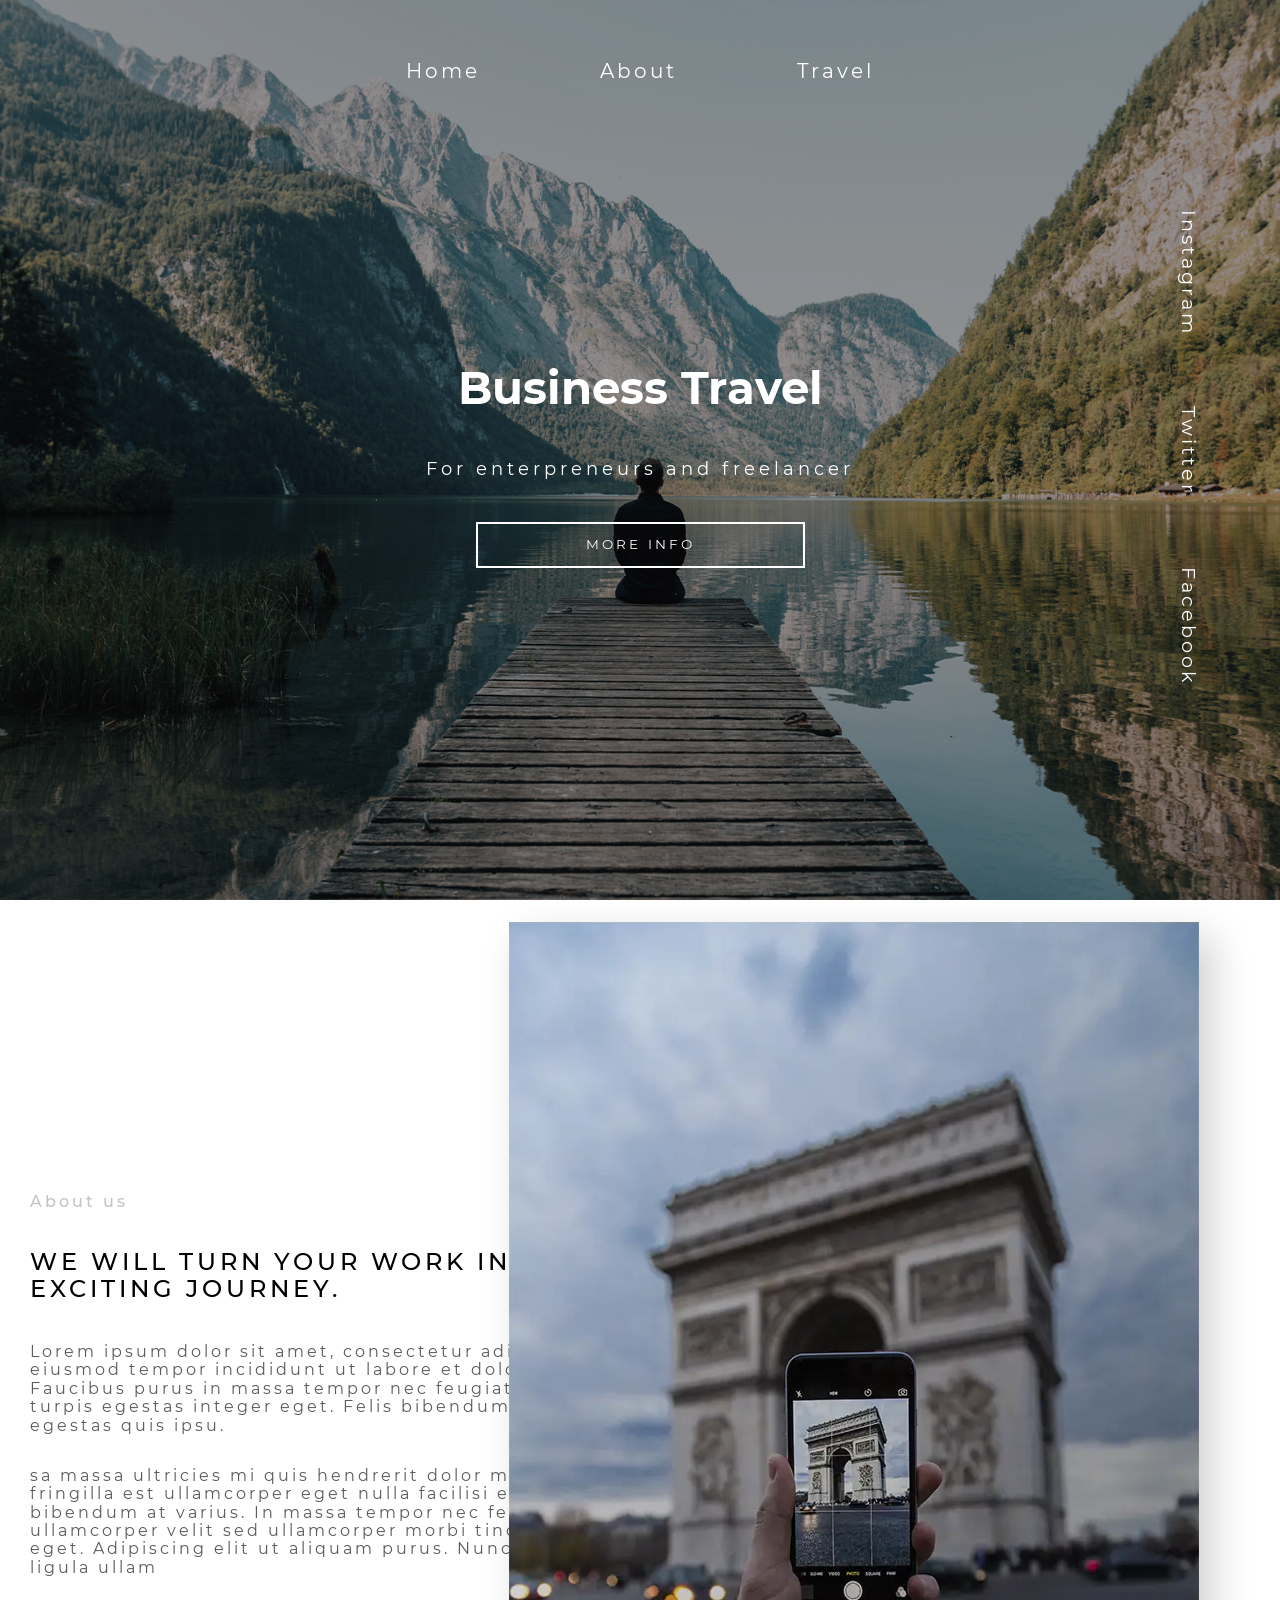
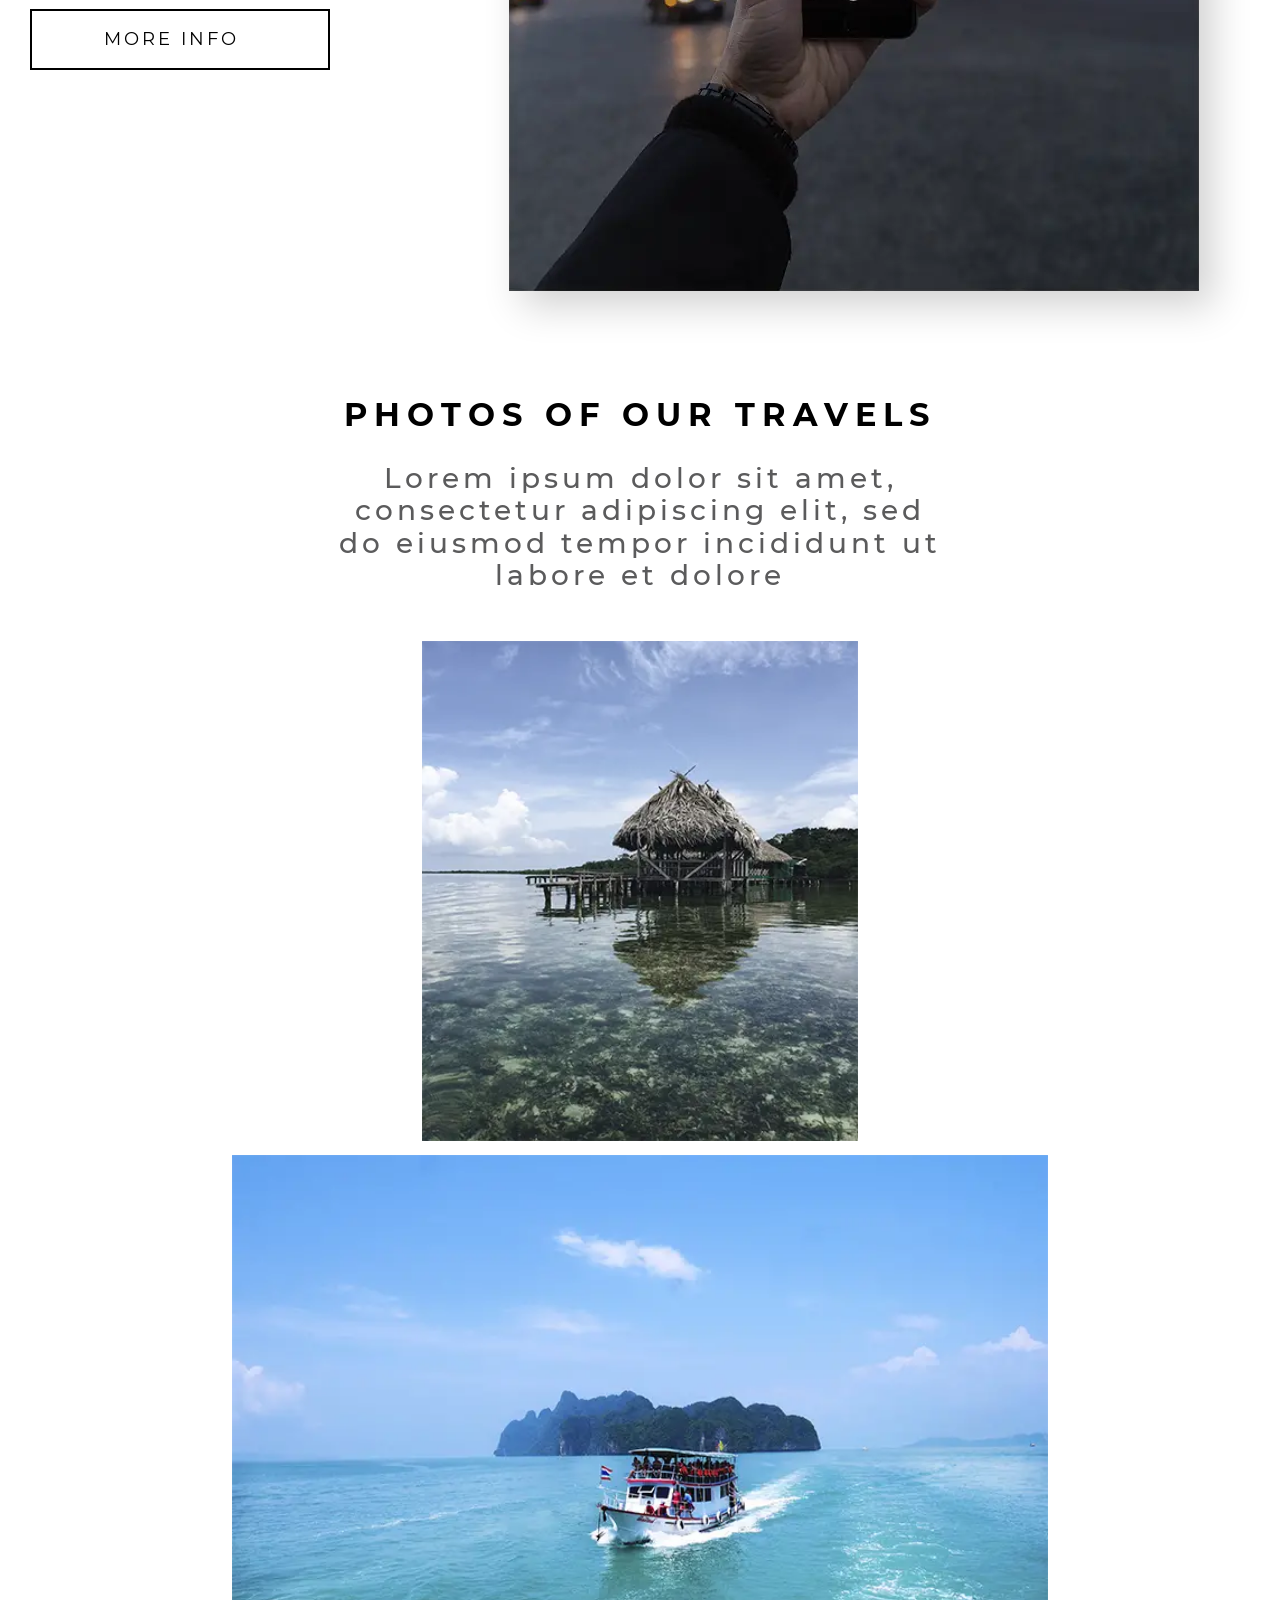
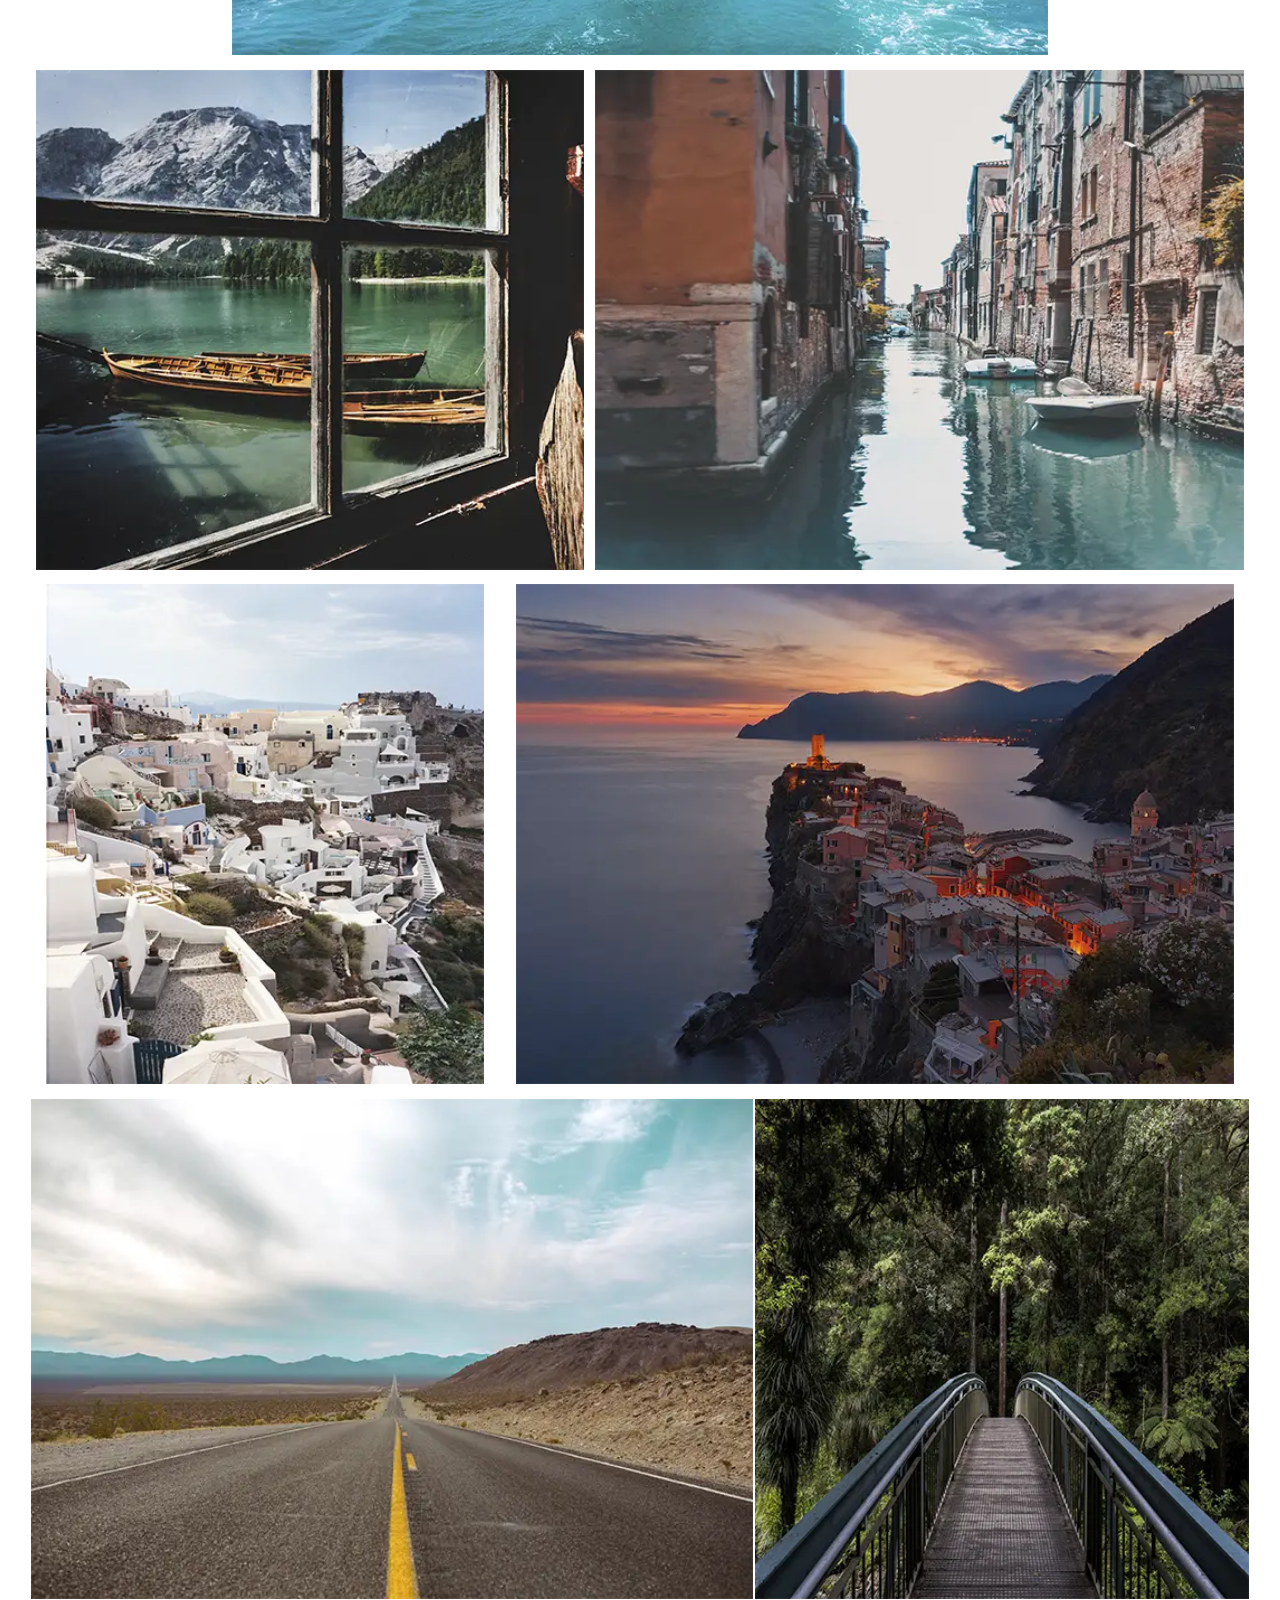
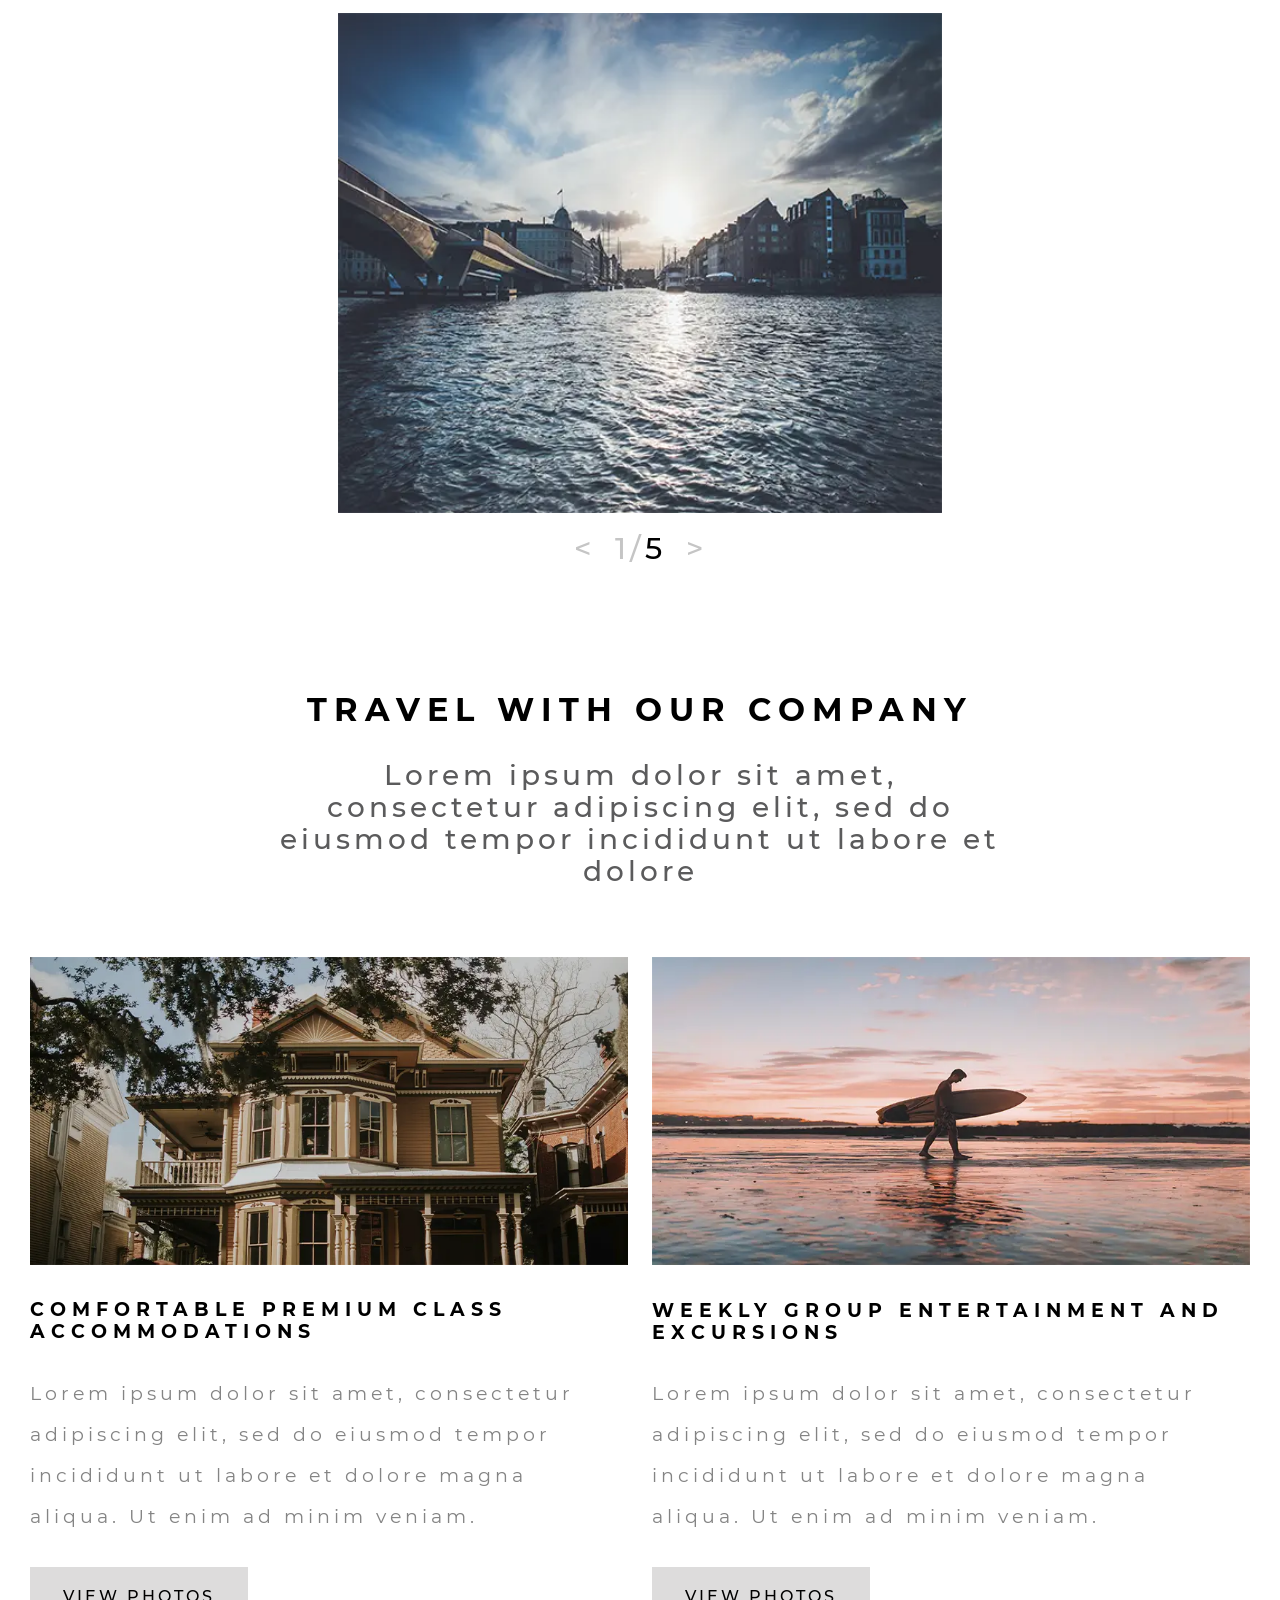
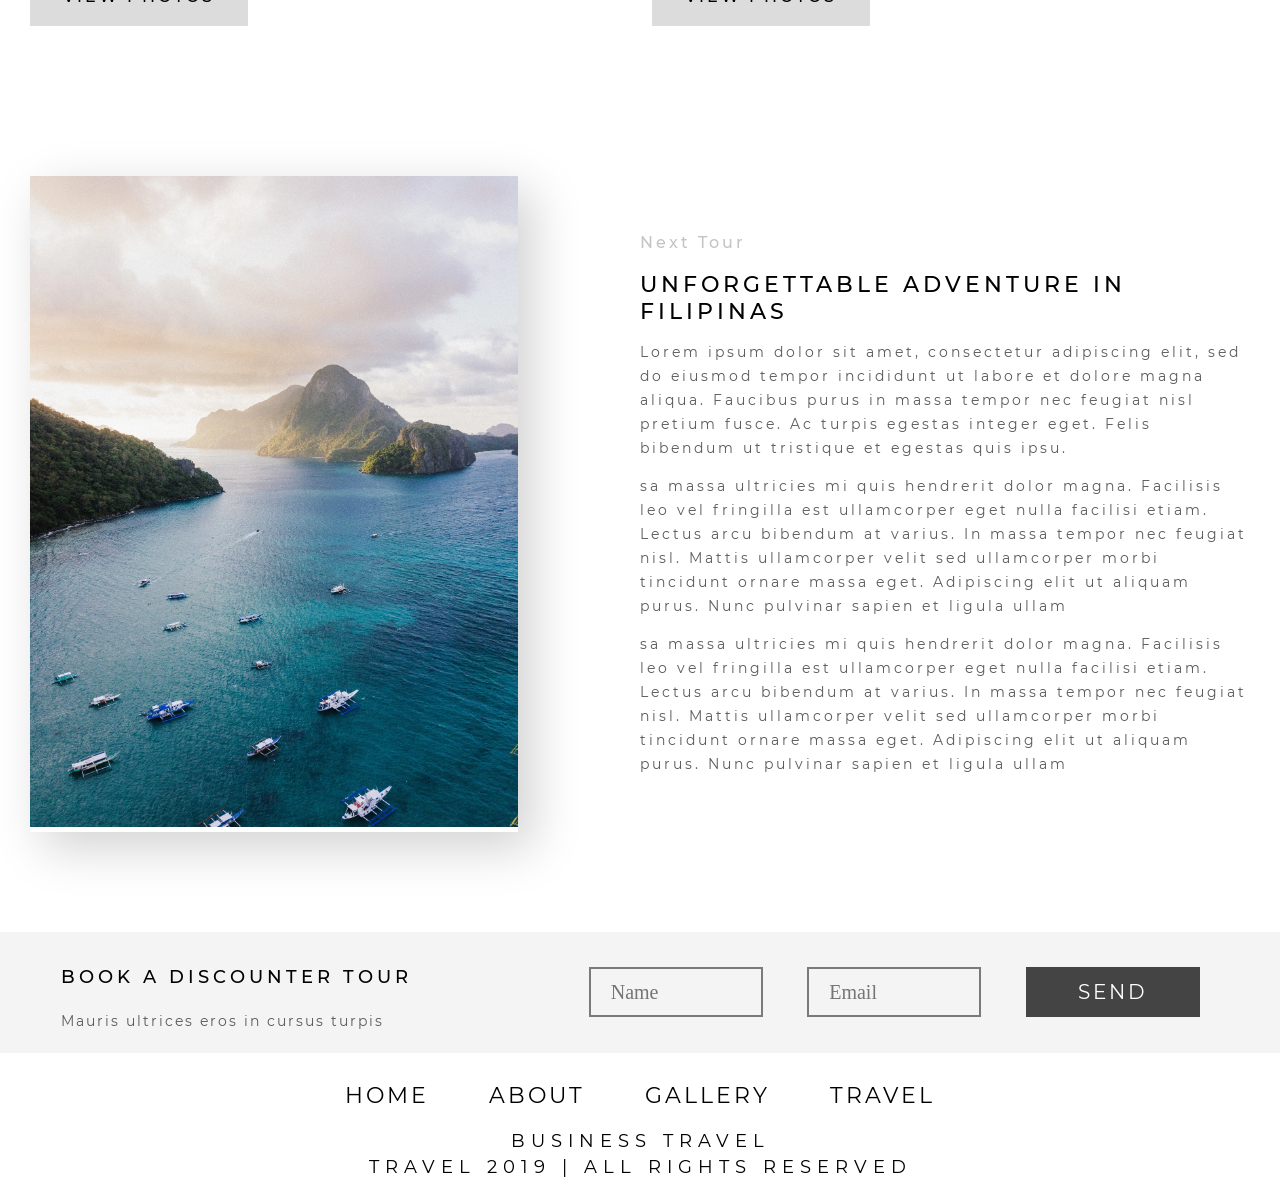
<file: Landing-Business-Travel/index.html>
<!DOCTYPE html><html lang="en"><head>    <meta charset="UTF-8">    <meta name="viewport" content="width=device-width, initial-scale=1.0">    <title>Document</title>    <link rel="stylesheet" href="./css/style.min.css"></head><body>    <main>        <div class="wrapper">            <header>                <section class="header" id="home">                    <div class="header-container container">                        <nav class="header-container-nav">                            <ul>                                <a href="#home">                                    <li>Home</li>                                </a>                                <a href="#about">                                    <li>About</li>                                </a>                                <a href="#travel">                                    <li>Travel</li>                                </a>                            </ul>                        </nav>                        <section class="header-container-block">                            <section class="header-container-block-center">                                <h1 class="header-container-block-center__title">Business Travel</h1>                                <h2 class="header-container-block-center__text">For enterpreneurs and freelancer</h2>                                <div class="header-container-block-center__button">More info</div>                            </section>                            <nav class="header-container-block-right">                                <ul>                                    <li>Instagram</li>                                    <li>Twitter</li>                                    <li>Facebook</li>                                </ul>                            </nav>                        </section>                    </div>                </section>            </header>            <section class="about" id="about">                <div class="about-container container">                    <article class="about-container-left">                        <h3 class="about-container-left__subtitle">About us</h3>                        <h2 class="about-container-left__title">WE WILL TURN YOUR WORK INTO                            AN EXCITING JOURNEY.</h2>                        <section class="about-container-left__text">                            <p>Lorem ipsum dolor sit amet, consectetur adipiscing elit,                                sed do eiusmod tempor incididunt ut labore et dolore                                magna aliqua. Faucibus purus in massa tempor nec                                feugiat nisl pretium fusce. Ac turpis egestas integer eget.                                Felis bibendum ut tristique et egestas quis ipsu. </p>                            <div class="arc">                                <picture><source srcset="img/arc.webp" type="image/webp"><img src="img/arc.png" alt=""></picture>                            </div>                            <p>sa massa ultricies mi quis hendrerit dolor magna. Facilisis                                leo vel fringilla est ullamcorper eget nulla facilisi etiam.                                Lectus arcu bibendum at varius. In massa tempor nec                                feugiat nisl. Mattis ullamcorper velit sed ullamcorper                                morbi tincidunt ornare massa eget. Adipiscing elit ut                                aliquam purus. Nunc pulvinar sapien et ligula ullam</p>                        </section>                        <div class="about-container-left__button">MORE INFO</div>                    </article>                    <section class="about-container-right">                        <div class="about-container-right__image crc">                            <picture><source srcset="img/arc.webp" type="image/webp"><img src="img/arc.png" alt=""></picture>                        </div>                    </section>                </div>            </section>            <!-- gallery -->            <section class="gallery" id="gallery">                <div class="gallery-container container">                    <section class="gallery-container-head">                        <h2 class="gallery-container-head__title">PHOTOS OF OUR TRAVELS</h2>                        <p class="gallery-container-head__text">Lorem ipsum dolor sit amet, consectetur adipiscing                            elit,                            sed do eiusmod tempor incididunt ut labore et dolore </p>                    </section>                    <section class="gallery-container-slider">                        <section class="gallery-container-slider-block">                            <div class="gallery-container-slider-block__item">                                <picture><source srcset="img/gallery_1.webp" type="image/webp"><img src="img/gallery_1.png" alt=""></picture>                            </div>                            <div class="gallery-container-slider-block__item">                                <picture><source srcset="img/gallery_2.webp" type="image/webp"><img src="img/gallery_2.png" alt=""></picture>                            </div>                            <div class="gallery-container-slider-block__item">                                <picture><source srcset="img/gallery_3.webp" type="image/webp"><img src="img/gallery_3.png" alt=""></picture>                            </div>                            <div class="gallery-container-slider-block__item">                                <picture><source srcset="img/gallery_4.webp" type="image/webp"><img src="img/gallery_4.png" alt=""></picture>                            </div>                            <div class="gallery-container-slider-block__item">                                <picture><source srcset="img/gallery_5.webp" type="image/webp"><img src="img/gallery_5.png" alt=""></picture>                            </div>                            <div class="gallery-container-slider-block__item">                                <picture><source srcset="img/gallery_6.webp" type="image/webp"><img src="img/gallery_6.png" alt=""></picture>                            </div>                            <div class="gallery-container-slider-block__item">                                <picture><source srcset="img/gallery_7.webp" type="image/webp"><img src="img/gallery_7.png" alt=""></picture>                            </div>                            <div class="gallery-container-slider-block__item">                                <picture><source srcset="img/gallery_8.webp" type="image/webp"><img src="img/gallery_8.png" alt=""></picture>                            </div>                            <div class="gallery-container-slider-block__item">                                <picture><source srcset="img/gallery_9.webp" type="image/webp"><img src="img/gallery_9.png" alt=""></picture>                            </div>                        </section>                        <section class="gallery-container-slider-buttons">                            <div class="gallery-container-slider-buttons__leftArrow">&lt;</div>                            <div class="gallery-container-slider-buttons__currentPosition">1/<span>5</span></div>                            <div class="gallery-container-slider-buttons__rightArrow">&gt;</div>                        </section>                </div>        </div>        </section>        <section class="travel" id="travel">            <div class="travel-container container">                <section class="travel-container-head">                    <div class="travel-container-head__title">TRAVEL WITH OUR COMPANY</div>                    <div class="travel-container-head__text">Lorem ipsum dolor sit amet, consectetur                        adipiscing elit,                        sed do eiusmod tempor incididunt ut labore et dolore </div>                </section>                <section class="travel-container-block">                    <section class="travel-container-block-item">                        <div class="travel-container-block-item__image">                            <picture><source srcset="img/travel_1.webp" type="image/webp"><img src="img/travel_1.png" alt=""></picture>                        </div>                        <h2 class="travel-container-block-item__title">COMFORTABLE PREMIUM CLASS ACCOMMODATIONS                        </h2>                        <p class="travel-container-block-item__text">Lorem ipsum dolor sit amet, consectetur                            adipiscing                            elit, sed do eiusmod tempor incididunt ut labore et                            dolore magna aliqua. Ut enim ad minim veniam.</p>                        <button class="travel-container-block-item__button">VIEW PHOTOS</button>                    </section>                    <section class="travel-container-block-item">                        <div class="travel-container-block-item__image">                            <picture><source srcset="img/travel_2.webp" type="image/webp"><img src="img/travel_2.png" alt=""></picture>                        </div>                        <h2 class="travel-container-block-item__title">WEEKLY GROUP ENTERTAINMENT AND EXCURSIONS                        </h2>                        <p class="travel-container-block-item__text">Lorem ipsum dolor sit amet, consectetur                            adipiscing                            elit, sed do eiusmod tempor incididunt ut labore et                            dolore magna aliqua. Ut enim ad minim veniam.</p>                        <button class="travel-container-block-item__button">VIEW PHOTOS</button>                    </section>                </section>            </div>        </section>        <section class="tour">            <div class="tour-container">                <div class="tour-container container">                    <section class="tour-container-left">                        <div class="tour-container-left__image">                            <picture><source srcset="img/tour_1.webp" type="image/webp"><img src="img/tour_1.png" alt=""></picture>                        </div>                    </section>                    <article class="tour-container-right">                        <h3 class="tour-container-right__subtitle">Next Tour</h3>                        <h2 class="tour-container-right__title">UNFORGETTABLE ADVENTURE                            IN FILIPINAS</h2>                        <section class="tour-container-right__text">                            <p>Lorem ipsum dolor sit amet, consectetur adipiscing elit,                                sed do eiusmod tempor incididunt ut labore et dolore                                magna aliqua. Faucibus purus in massa tempor nec                                feugiat nisl pretium fusce. Ac turpis egestas integer eget.                                Felis bibendum ut tristique et egestas quis ipsu. </p>                            <p>sa massa ultricies mi quis hendrerit dolor magna. Facilisis                                leo vel fringilla est ullamcorper eget nulla facilisi etiam.                                Lectus arcu bibendum at varius. In massa tempor nec                                feugiat nisl. Mattis ullamcorper velit sed ullamcorper                                morbi tincidunt ornare massa eget. Adipiscing elit ut                                aliquam purus. Nunc pulvinar sapien et ligula ullam</p>                            <p>sa massa ultricies mi quis hendrerit dolor magna. Facilisis                                leo vel fringilla est ullamcorper eget nulla facilisi etiam.                                Lectus arcu bibendum at varius. In massa tempor nec                                feugiat nisl. Mattis ullamcorper velit sed ullamcorper                                morbi tincidunt ornare massa eget. Adipiscing elit ut                                aliquam purus. Nunc pulvinar sapien et ligula ullam</p>                        </section>                    </article>                </div>            </div>        </section>        <section class="input">            <div class="input-container container">                <form class="input-container-block">                    <section class="description">                        <h2 class="input-container-block__title">BOOK A DISCOUNTER TOUR</h2>                        <h3 class="input-container-block__text">Mauris ultrices eros in cursus turpis </h3>                    </section>                    <div class="input-container-block__inputName"><input type="text" placeholder="Name"></div>                    <div class="input-container-block__inputEmail"><input type="text" placeholder="Email"></div>                    <div class="input-container-block__button">SEND</div>                </form>            </div>        </section>        <footer>            <div class="footer">                <div class="footer-container container">                    <nav class="footer-container__nav">                        <ul>                            <a href="#home">                                <li>Home</li>                            </a>                            <a href="#about">                                <li>ABOUT</li>                            </a>                            <a href="#gallery">                                <li>GALLERY</li>                            </a>                            <a href="#travel">                                <li>TRAVEL</li>                            </a>                        </ul>                    </nav>                    <section class="footer-container__sign">                        <p>Business travel</p>                        <p>Travel 2019 | All rights reserved</p>                    </section>                </div>            </div>        </footer>        </div>        <script src="./js/script.min.js"></script>    </main></body></html>
</file>
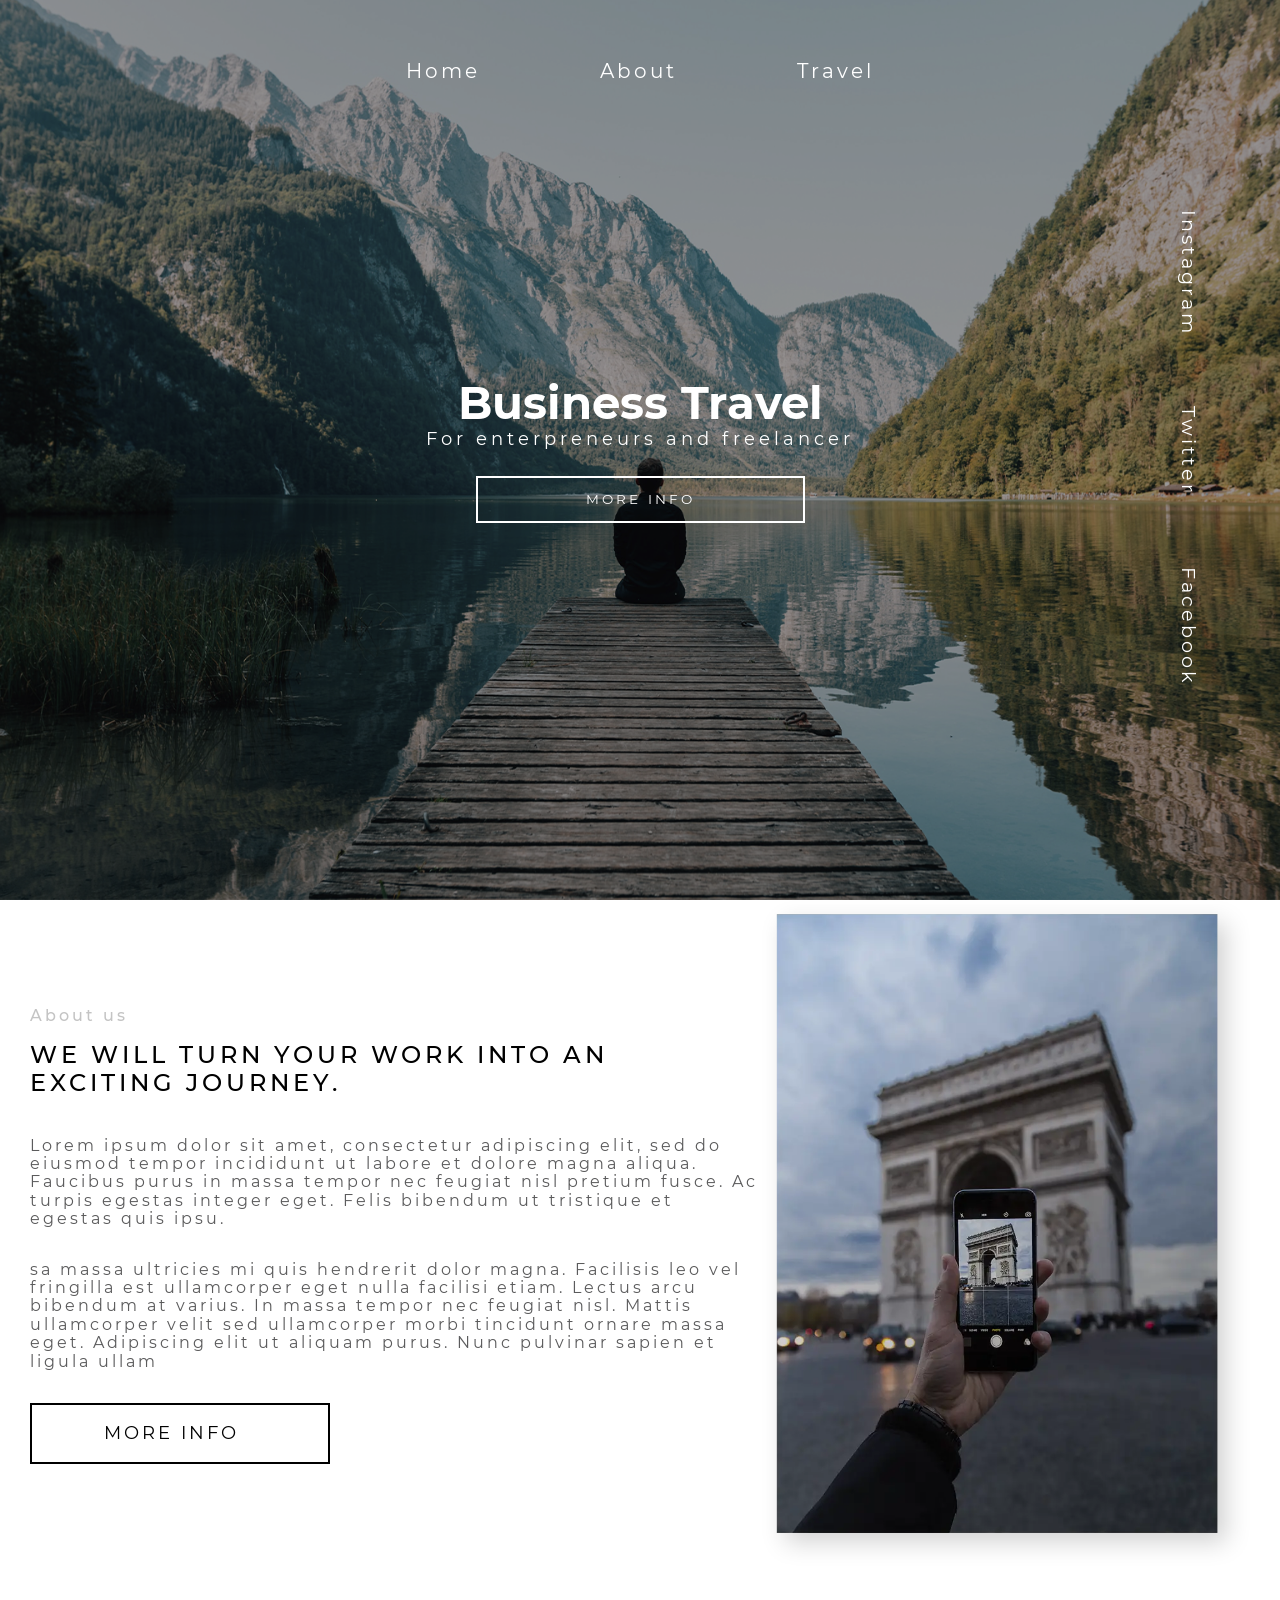
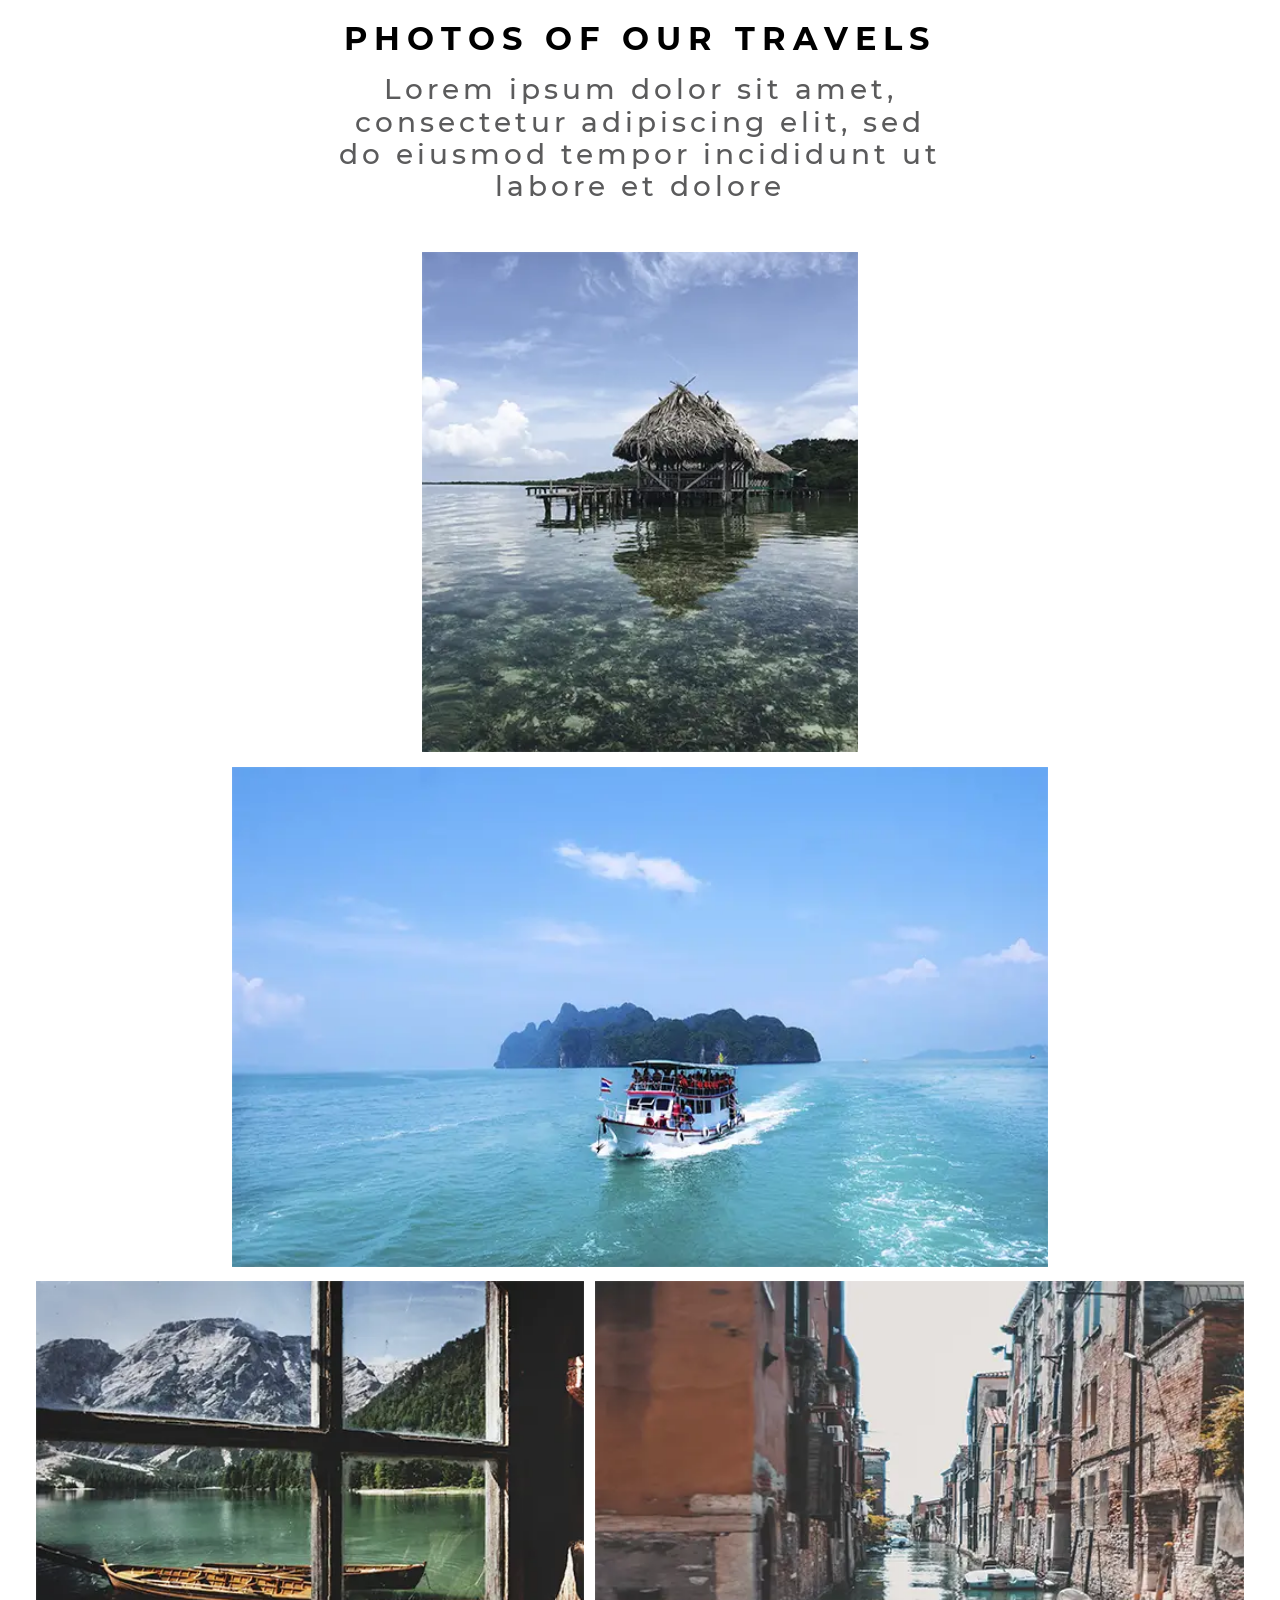
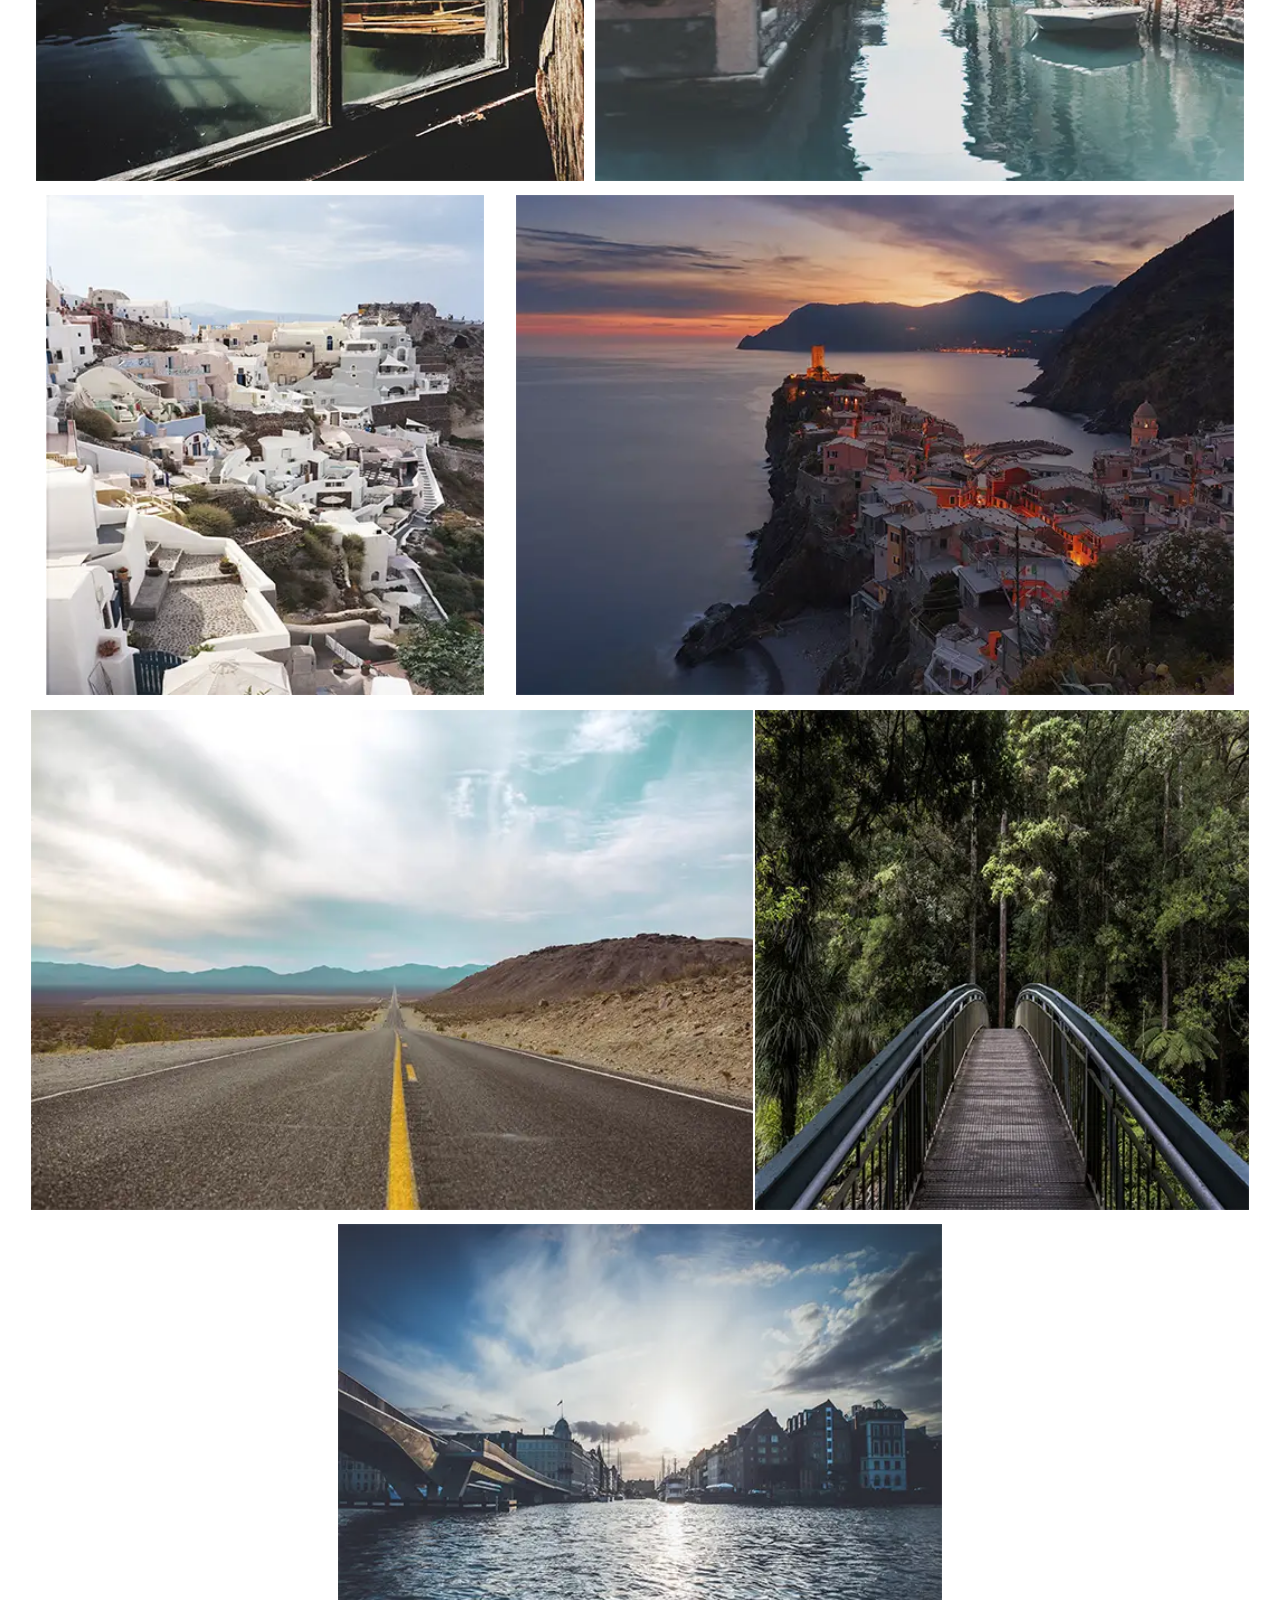
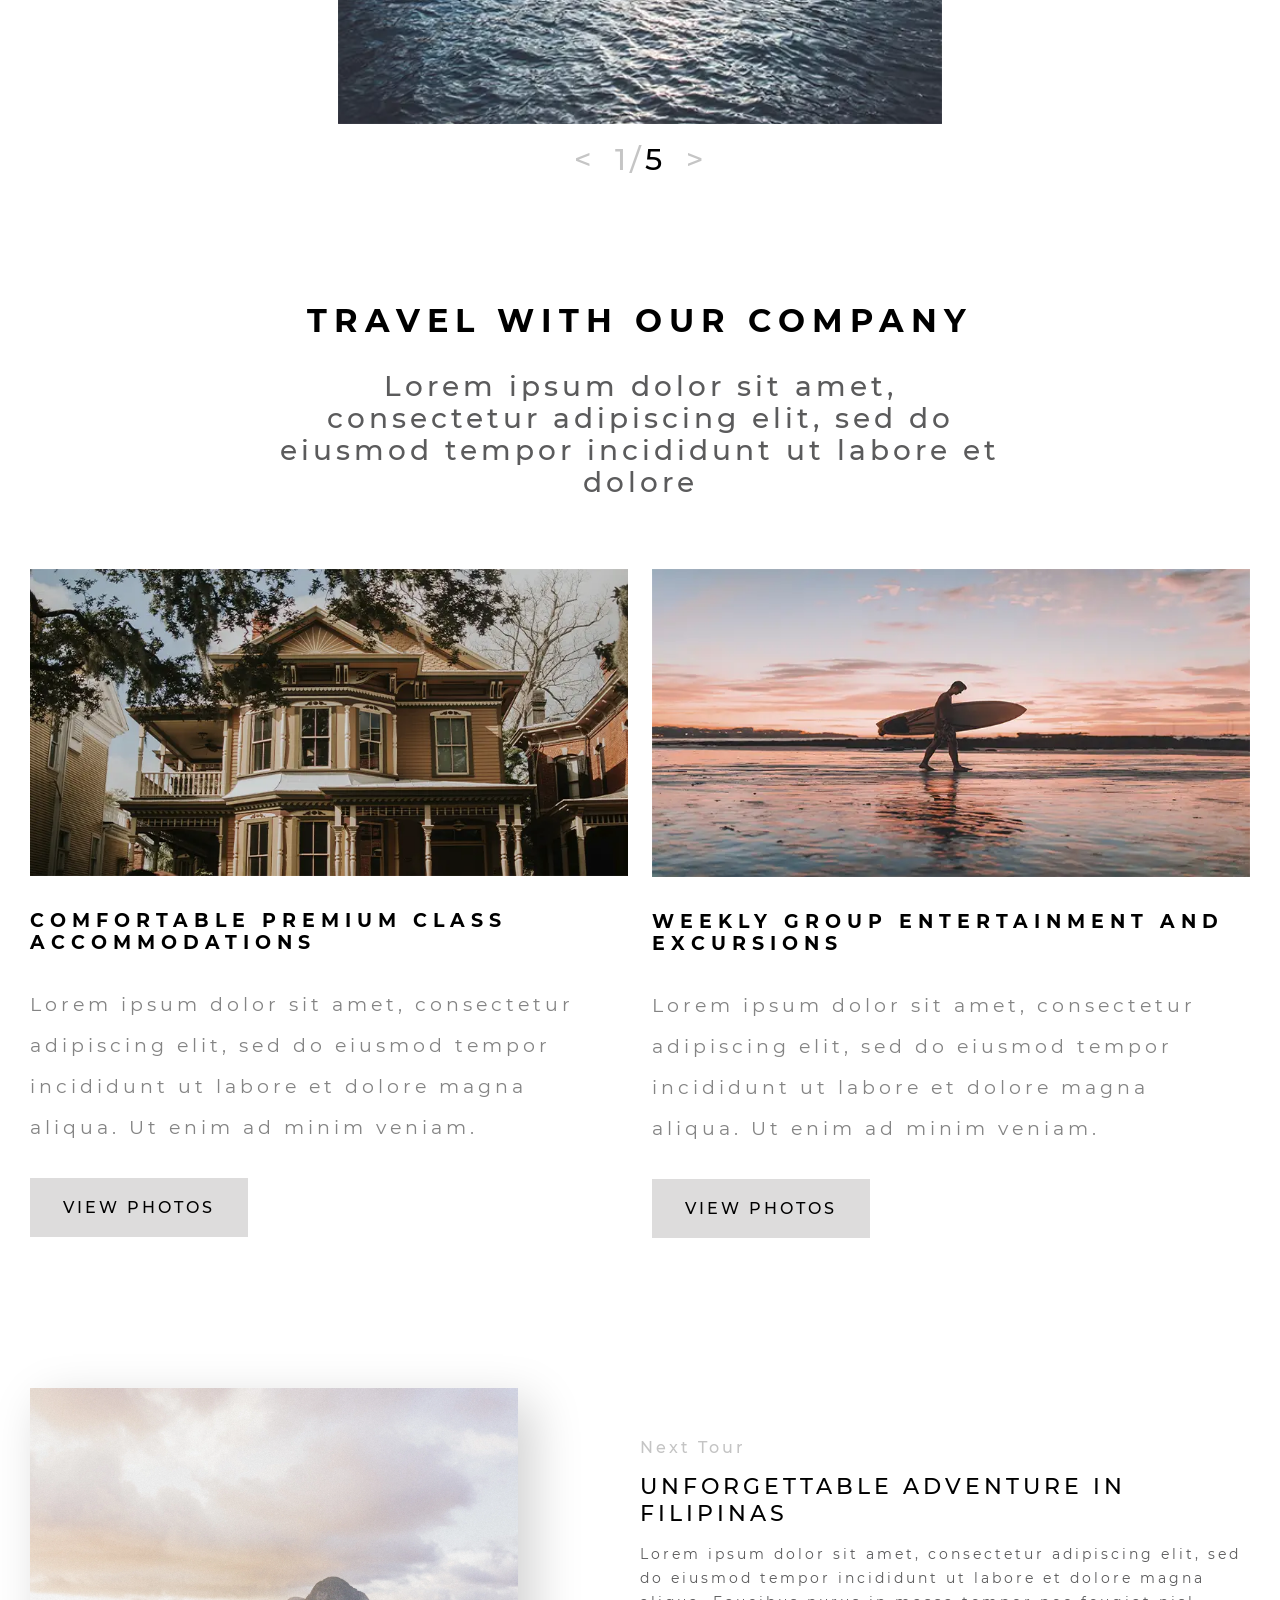
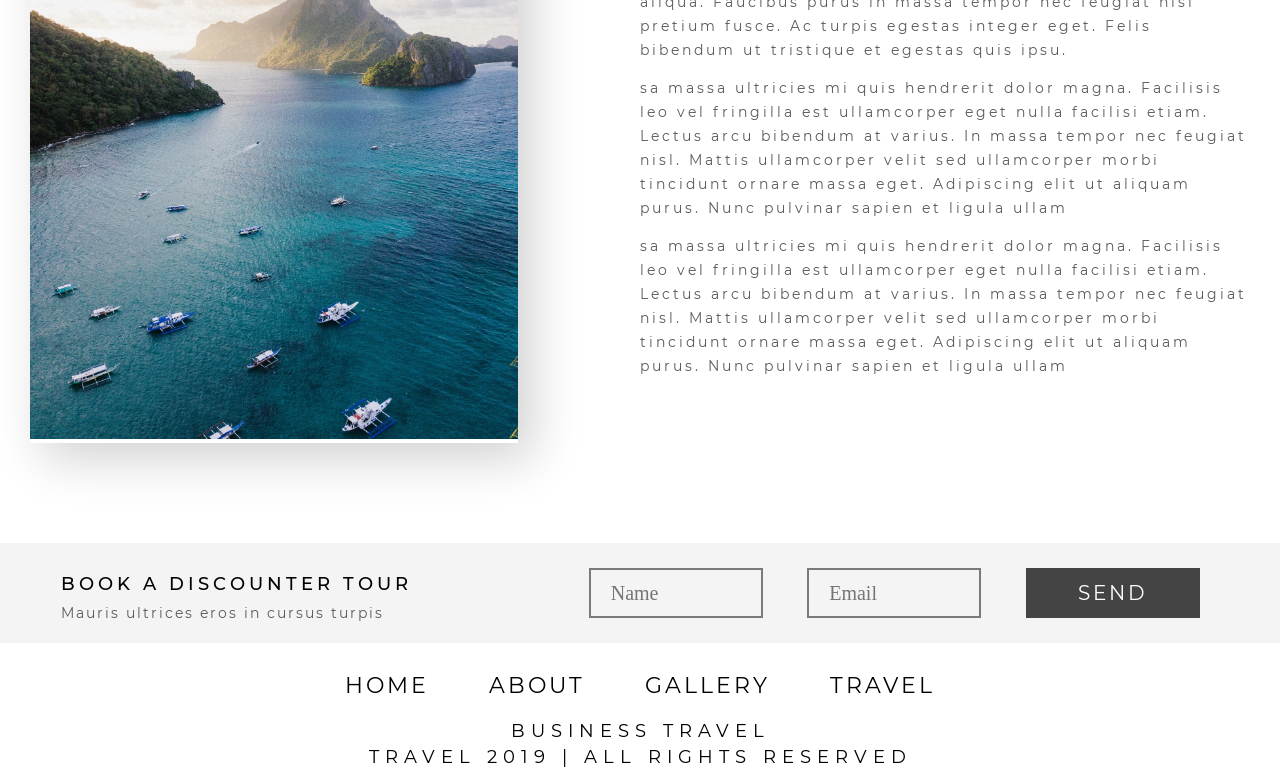
<file: landing_4/index.html>
<!DOCTYPE html><html lang="en"><head>    <meta charset="UTF-8">    <meta name="viewport" content="width=device-width, initial-scale=1.0">    <title>Document</title>    <link rel="stylesheet" href="./css/style.min.css"></head><body>    <div class="wrapper">        <header>            <div class="header" id="home">                <div class="header-container container">                    <div class="header-container-nav">                        <ul>                            <a href="#home">                                <li>Home</li>                            </a>                            <a href="#about">                                <li>About</li>                            </a>                            <a href="#travel">                                <li>Travel</li>                            </a>                        </ul>                    </div>                    <div class="header-container-block">                        <div class="header-container-block-center">                            <div class="header-container-block-center__title">Business Travel</div>                            <div class="header-container-block-center__text">For enterpreneurs and freelancer</div>                            <div class="header-container-block-center__button">More info</div>                        </div>                        <div class="header-container-block-right">                            <ul>                                <li>Instagram</li>                                <li>Twitter</li>                                <li>Facebook</li>                            </ul>                        </div>                    </div>                </div>            </div>        </header>        <div class="about" id="about">            <div class="about-container container">                <div class="about-container-left">                    <div class="about-container-left__subtitle">About us</div>                    <div class="about-container-left__title">WE WILL TURN YOUR WORK INTO                        AN EXCITING JOURNEY.</div>                    <div class="about-container-left__text">                        <p>Lorem ipsum dolor sit amet, consectetur adipiscing elit,                            sed do eiusmod tempor incididunt ut labore et dolore                            magna aliqua. Faucibus purus in massa tempor nec                            feugiat nisl pretium fusce. Ac turpis egestas integer eget.                            Felis bibendum ut tristique et egestas quis ipsu. </p>                        <div class="arc">                            <picture><source srcset="img/arc.webp" type="image/webp"><img src="img/arc.png" alt=""></picture>                        </div>                        <p>sa massa ultricies mi quis hendrerit dolor magna. Facilisis                            leo vel fringilla est ullamcorper eget nulla facilisi etiam.                            Lectus arcu bibendum at varius. In massa tempor nec                            feugiat nisl. Mattis ullamcorper velit sed ullamcorper                            morbi tincidunt ornare massa eget. Adipiscing elit ut                            aliquam purus. Nunc pulvinar sapien et ligula ullam</p>                    </div>                    <div class="about-container-left__button">MORE INFO</div>                </div>                <div class="about-container-right">                    <div class="about-container-right__image arc">                        <picture><source srcset="img/arc.webp" type="image/webp"><img src="img/arc.png" alt=""></picture>                    </div>                </div>            </div>        </div>        <!-- gallery -->        <div class="gallery" id="gallery">            <div class="gallery-container container">                <div class="gallery-container-head">                    <div class="gallery-container-head__title">PHOTOS OF OUR TRAVELS</div>                    <div class="gallery-container-head__text">Lorem ipsum dolor sit amet, consectetur adipiscing elit,                        sed do eiusmod tempor incididunt ut labore et dolore </div>                </div>                <div class="gallery-container-slider">                    <div class="gallery-container-slider-block">                        <div class="gallery-container-slider-block__item">                            <picture><source srcset="img/gallery_1.webp" type="image/webp"><img src="img/gallery_1.png" alt=""></picture>                        </div>                        <div class="gallery-container-slider-block__item">                            <picture><source srcset="img/gallery_2.webp" type="image/webp"><img src="img/gallery_2.png" alt=""></picture>                        </div>                        <div class="gallery-container-slider-block__item">                            <picture><source srcset="img/gallery_3.webp" type="image/webp"><img src="img/gallery_3.png" alt=""></picture>                        </div>                        <div class="gallery-container-slider-block__item">                            <picture><source srcset="img/gallery_4.webp" type="image/webp"><img src="img/gallery_4.png" alt=""></picture>                        </div>                        <div class="gallery-container-slider-block__item">                            <picture><source srcset="img/gallery_5.webp" type="image/webp"><img src="img/gallery_5.png" alt=""></picture>                        </div>                        <div class="gallery-container-slider-block__item">                            <picture><source srcset="img/gallery_6.webp" type="image/webp"><img src="img/gallery_6.png" alt=""></picture>                        </div>                        <div class="gallery-container-slider-block__item">                            <picture><source srcset="img/gallery_7.webp" type="image/webp"><img src="img/gallery_7.png" alt=""></picture>                        </div>                        <div class="gallery-container-slider-block__item">                            <picture><source srcset="img/gallery_8.webp" type="image/webp"><img src="img/gallery_8.png" alt=""></picture>                        </div>                        <div class="gallery-container-slider-block__item">                            <picture><source srcset="img/gallery_9.webp" type="image/webp"><img src="img/gallery_9.png" alt=""></picture>                        </div>                    </div>                    <div class="gallery-container-slider-buttons">                        <div class="gallery-container-slider-buttons__leftArrow">&lt;</div>                        <div class="gallery-container-slider-buttons__currentPosition">1/<span>5</span></div>                        <div class="gallery-container-slider-buttons__rightArrow">&gt;</div>                    </div>                </div>            </div>        </div>        <div class="travel" id="travel">            <div class="travel-container container">                <div class="travel-container-head">                    <div class="travel-container-head__title">TRAVEL WITH OUR COMPANY</div>                    <div class="travel-container-head__text">Lorem ipsum dolor sit amet, consectetur                        adipiscing elit,                        sed do eiusmod tempor incididunt ut labore et dolore </div>                </div>                <div class="travel-container-block">                    <div class="travel-container-block-item">                        <div class="travel-container-block-item__image">                            <picture><source srcset="img/travel_1.webp" type="image/webp"><img src="img/travel_1.png" alt=""></picture>                        </div>                        <div class="travel-container-block-item__title">COMFORTABLE PREMIUM CLASS ACCOMMODATIONS</div>                        <div class="travel-container-block-item__text">Lorem ipsum dolor sit amet, consectetur                            adipiscing                            elit, sed do eiusmod tempor incididunt ut labore et                            dolore magna aliqua. Ut enim ad minim veniam.</div>                        <div class="travel-container-block-item__button">VIEW PHOTOS</div>                    </div>                    <div class="travel-container-block-item">                        <div class="travel-container-block-item__image">                            <picture><source srcset="img/travel_2.webp" type="image/webp"><img src="img/travel_2.png" alt=""></picture>                        </div>                        <div class="travel-container-block-item__title">WEEKLY GROUP ENTERTAINMENT AND EXCURSIONS</div>                        <div class="travel-container-block-item__text">Lorem ipsum dolor sit amet, consectetur                            adipiscing                            elit, sed do eiusmod tempor incididunt ut labore et                            dolore magna aliqua. Ut enim ad minim veniam.</div>                        <div class="travel-container-block-item__button">VIEW PHOTOS</div>                    </div>                </div>            </div>        </div>        <div class="tour">            <div class="tour-container">                <div class="tour-container container">                    <div class="tour-container-left">                        <div class="tour-container-left__image">                            <picture><source srcset="img/tour_1.webp" type="image/webp"><img src="img/tour_1.png" alt=""></picture>                        </div>                    </div>                    <div class="tour-container-right">                        <div class="tour-container-right__subtitle">Next Tour</div>                        <div class="tour-container-right__title">UNFORGETTABLE ADVENTURE                            IN FILIPINAS</div>                        <div class="tour-container-right__text">                            <p>Lorem ipsum dolor sit amet, consectetur adipiscing elit,                                sed do eiusmod tempor incididunt ut labore et dolore                                magna aliqua. Faucibus purus in massa tempor nec                                feugiat nisl pretium fusce. Ac turpis egestas integer eget.                                Felis bibendum ut tristique et egestas quis ipsu. </p>                            <p>sa massa ultricies mi quis hendrerit dolor magna. Facilisis                                leo vel fringilla est ullamcorper eget nulla facilisi etiam.                                Lectus arcu bibendum at varius. In massa tempor nec                                feugiat nisl. Mattis ullamcorper velit sed ullamcorper                                morbi tincidunt ornare massa eget. Adipiscing elit ut                                aliquam purus. Nunc pulvinar sapien et ligula ullam</p>                            <p>sa massa ultricies mi quis hendrerit dolor magna. Facilisis                                leo vel fringilla est ullamcorper eget nulla facilisi etiam.                                Lectus arcu bibendum at varius. In massa tempor nec                                feugiat nisl. Mattis ullamcorper velit sed ullamcorper                                morbi tincidunt ornare massa eget. Adipiscing elit ut                                aliquam purus. Nunc pulvinar sapien et ligula ullam</p>                        </div>                    </div>                </div>            </div>        </div>        <div class="input">            <div class="input-container container">                <div class="input-container-block">                    <div class="description">                        <div class="input-container-block__title">BOOK A DISCOUNTER TOUR</div>                        <div class="input-container-block__text">Mauris ultrices eros in cursus turpis </div>                    </div>                    <div class="input-container-block__inputName"><input type="text" placeholder="Name"></div>                    <div class="input-container-block__inputEmail"><input type="text" placeholder="Email"></div>                    <div class="input-container-block__button">SEND</div>                </div>            </div>        </div>        <footer>            <div class="footer">                <div class="footer-container container">                    <div class="footer-container__nav">                        <ul>                            <a href="#home">                                <li>Home</li>                            </a>                            <a href="#about">                                <li>ABOUT</li>                            </a>                            <a href="#gallery">                                <li>GALLERY</li>                            </a>                            <a href="#travel">                                <li>TRAVEL</li>                            </a>                        </ul>                    </div>                    <div class="footer-container__sign">                        <p>Business travel</p>                        <p>Travel 2019 | All rights reserved</p>                    </div>                </div>            </div>        </footer>    </div>    <script src="./js/script.min.js"></script></body></html>
</file>
<file: Landing-Business-Travel/css/style.min.css>
/*! normalize.css v8.0.1 | MIT License | github.com/necolas/normalize.css */html{line-height:1.15;-webkit-text-size-adjust:100%}body{margin:0}main{display:block}h1{font-size:2em;margin:.67em 0}hr{-webkit-box-sizing:content-box;box-sizing:content-box;height:0;overflow:visible}pre{font-family:monospace,monospace;font-size:1em}a{background-color:transparent}abbr[title]{border-bottom:none;text-decoration:underline;-webkit-text-decoration:underline dotted;text-decoration:underline dotted}b,strong{font-weight:bolder}code,kbd,samp{font-family:monospace,monospace;font-size:1em}small{font-size:80%}sub,sup{font-size:75%;line-height:0;position:relative;vertical-align:baseline}sub{bottom:-.25em}sup{top:-.5em}img{border-style:none}button,input,optgroup,select,textarea{font-family:inherit;font-size:100%;line-height:1.15;margin:0}button,input{overflow:visible}button,select{text-transform:none}[type=button],[type=reset],[type=submit],button{-webkit-appearance:button}[type=button]::-moz-focus-inner,[type=reset]::-moz-focus-inner,[type=submit]::-moz-focus-inner,button::-moz-focus-inner{border-style:none;padding:0}[type=button]:-moz-focusring,[type=reset]:-moz-focusring,[type=submit]:-moz-focusring,button:-moz-focusring{outline:1px dotted ButtonText}fieldset{padding:.35em .75em .625em}legend{-webkit-box-sizing:border-box;box-sizing:border-box;color:inherit;display:table;max-width:100%;padding:0;white-space:normal}progress{vertical-align:baseline}textarea{overflow:auto}[type=checkbox],[type=radio]{-webkit-box-sizing:border-box;box-sizing:border-box;padding:0}[type=number]::-webkit-inner-spin-button,[type=number]::-webkit-outer-spin-button{height:auto}[type=search]{-webkit-appearance:textfield;outline-offset:-2px}[type=search]::-webkit-search-decoration{-webkit-appearance:none}::-webkit-file-upload-button{-webkit-appearance:button;font:inherit}details{display:block}summary{display:list-item}template{display:none}[hidden]{display:none}@font-face{font-family:Montserrat;font-display:swap;src:url(../fonts/Montserrat-Bold.woff) format("woff"),url(../fonts/Montserrat-Bold.woff2) format("woff2");font-weight:700;font-style:normal}@font-face{font-family:Montserrat;font-display:swap;src:url(../fonts/Montserrat-Medium.woff) format("woff"),url(../fonts/Montserrat-Medium.woff2) format("woff2");font-weight:500;font-style:normal}@font-face{font-family:Montserrat;font-display:swap;src:url(../fonts/Montserrat-Regular.woff) format("woff"),url(../fonts/Montserrat-Regular.woff2) format("woff2");font-weight:400;font-style:normal}a{text-decoration:none;color:#fff}.container{max-width:1920px;margin:0 auto;padding:0 30px}ul{padding:0;margin:0;list-style-type:none}header{width:100%}header .header{position:relative;height:100vh;width:100%;background:url(../img/header_background.png);background-position:top center;background-repeat:no-repeat;background-size:cover}header .header::before{position:absolute;content:"";top:0;right:0;left:0;bottom:0;background-color:rgba(0,0,0,.4)}header .header-container{height:100%;position:relative;z-index:2}header .header-container-nav{left:0;right:0;position:absolute;top:60px}header .header-container-nav ul{display:-webkit-box;display:-webkit-flex;display:-ms-flexbox;display:flex;-webkit-box-pack:center;-webkit-justify-content:center;-ms-flex-pack:center;justify-content:center;color:#fff;font-family:Montserrat;font-size:20px;font-weight:400;list-style:none;letter-spacing:3px;display:flex;position:relative}header .header-container-nav ul li{position:relative;z-index:4;padding:0 3em;padding-bottom:5px;border-bottom:1px solid rgba(255,255,255,0);-webkit-transition:border .5s;-o-transition:border .5s;transition:border .5s}header .header-container-nav ul li:hover{cursor:pointer;border-bottom:1px solid #fff}header .header-container-block{width:100%;height:100%;display:-webkit-box;display:-webkit-flex;display:-ms-flexbox;display:flex;-webkit-box-pack:center;-webkit-justify-content:center;-ms-flex-pack:center;justify-content:center;-webkit-box-align:center;-webkit-align-items:center;-ms-flex-align:center;align-items:center;position:relative}header .header-container-block-center{text-align:center;display:-webkit-box;display:-webkit-flex;display:-ms-flexbox;display:flex;-webkit-box-align:center;-webkit-align-items:center;-ms-flex-align:center;align-items:center;-webkit-box-orient:vertical;-webkit-box-direction:normal;-webkit-flex-direction:column;-ms-flex-direction:column;flex-direction:column}header .header-container-block-center__title{font-family:Montserrat;font-size:7vh;font-weight:700;color:#fff}header .header-container-block-center__text{color:#fff;font-family:Montserrat;font-size:2.5vh;font-weight:400;letter-spacing:4px}header .header-container-block-center__button{position:relative;margin-top:2em;width:-webkit-fit-content;width:-moz-fit-content;width:fit-content;padding:1em 8em;border:2px solid #fff;color:#fff;font-family:Montserrat;font-size:1.5vh;font-weight:400;text-transform:uppercase;letter-spacing:3px}header .header-container-block-center__button::before{-webkit-transition:opacity .5s;-o-transition:opacity .5s;transition:opacity .5s;content:"";position:absolute;width:100%;height:100%;left:0;top:0;background-color:rgba(0,0,0,.1);opacity:0}header .header-container-block-center__button:hover::before{cursor:pointer;opacity:1}header .header-container-block-right{-webkit-transform:rotate(90deg);-ms-transform:rotate(90deg);transform:rotate(90deg);position:absolute;right:-10vw}header .header-container-block-right ul{display:-webkit-box;display:-webkit-flex;display:-ms-flexbox;display:flex;color:#fff;font-family:Montserrat;font-size:1vw;font-weight:400;list-style:none;letter-spacing:3px}header .header-container-block-right ul li{display:-webkit-box;display:-webkit-flex;display:-ms-flexbox;display:flex;-webkit-box-pack:center;-webkit-justify-content:center;-ms-flex-pack:center;justify-content:center;-webkit-box-align:center;-webkit-align-items:center;-ms-flex-align:center;align-items:center;width:100px;height:100px;padding:0 2em;-webkit-transition:-webkit-transform .3s ease-out;transition:-webkit-transform .3s ease-out;-o-transition:transform .3s ease-out;transition:transform .3s ease-out;transition:transform .3s ease-out,-webkit-transform .3s ease-out}header .header-container-block-right ul li:hover{cursor:pointer;-webkit-transform:rotate(-90deg);-ms-transform:rotate(-90deg);transform:rotate(-90deg)}.about{height:100vh;-webkit-box-sizing:border-box;box-sizing:border-box}.about-container{height:100%;display:-webkit-box;display:-webkit-flex;display:-ms-flexbox;display:flex;-webkit-box-align:center;-webkit-align-items:center;-ms-flex-align:center;align-items:center;-webkit-box-pack:justify;-webkit-justify-content:space-between;-ms-flex-pack:justify;justify-content:space-between}.about-container-left{display:-webkit-box;display:-webkit-flex;display:-ms-flexbox;display:flex;-webkit-box-orient:vertical;-webkit-box-direction:normal;-webkit-flex-direction:column;-ms-flex-direction:column;flex-direction:column;-webkit-box-pack:center;-webkit-justify-content:center;-ms-flex-pack:center;justify-content:center;max-width:60%}.about-container-left__subtitle{color:#c4c4c4;font-family:Montserrat;font-size:22px;font-weight:500;margin-bottom:1em;letter-spacing:3px}.about-container-left__title{color:#000;font-family:Montserrat;font-size:30px;font-weight:500;text-transform:uppercase;margin-bottom:1em;letter-spacing:4px}.about-container-left__text .arc{display:none}.about-container-left__text p{color:#5b5b5c;font-family:Montserrat;font-size:22px;font-weight:400;margin-bottom:2em;letter-spacing:3px}.about-container-left__button{color:#000;font-family:Montserrat;font-size:18px;font-weight:400;text-transform:uppercase;border:2px solid #000;letter-spacing:3px;width:300px;-webkit-box-sizing:border-box;box-sizing:border-box;padding:1em 4em;-webkit-transition:background-color .5s;-o-transition:background-color .5s;transition:background-color .5s}.about-container-left__button:hover{cursor:pointer;background-color:#f1f1f1}.about-container-right{max-width:50%;width:40%;height:100%;display:-webkit-box;display:-webkit-flex;display:-ms-flexbox;display:flex;-webkit-box-pack:end;-webkit-justify-content:flex-end;-ms-flex-pack:end;justify-content:flex-end;-webkit-box-align:center;-webkit-align-items:center;-ms-flex-align:center;align-items:center}.arc{max-width:100%;max-height:700px;-webkit-box-sizing:border-box;box-sizing:border-box;display:-webkit-box;display:-webkit-flex;display:-ms-flexbox;display:flex;-webkit-box-pack:end;-webkit-justify-content:flex-end;-ms-flex-pack:end;justify-content:flex-end;-webkit-box-align:center;-webkit-align-items:center;-ms-flex-align:center;align-items:center}.arc img{max-height:100%;max-width:100%}.travel{height:100vh;display:-webkit-box;display:-webkit-flex;display:-ms-flexbox;display:flex;-webkit-box-align:center;-webkit-align-items:center;-ms-flex-align:center;align-items:center}.travel-container{-webkit-box-sizing:border-box;box-sizing:border-box;width:100%;height:100%}.travel-container-head{max-width:60%;margin:70px auto;text-align:center;margin-top:120px}.travel-container-head__title{color:#000;margin-bottom:30px;font-family:Montserrat;font-size:32px;font-weight:700;text-transform:uppercase;letter-spacing:7px}.travel-container-head__text{color:#5b5b5c;font-family:Montserrat;font-size:28px;font-weight:500;letter-spacing:4px}.travel-container-block{padding-bottom:50px;width:100%;display:-webkit-box;display:-webkit-flex;display:-ms-flexbox;display:flex;-webkit-box-pack:justify;-webkit-justify-content:space-between;-ms-flex-pack:justify;justify-content:space-between}.travel-container-block-item{max-width:49%}.travel-container-block-item__image{max-width:100%}.travel-container-block-item__image img{width:100%}.travel-container-block-item__title{color:#000;font-family:Montserrat;font-size:19px;font-weight:700;text-transform:uppercase;margin:30px auto;letter-spacing:6px}.travel-container-block-item__text{margin-bottom:30px;color:#848484;font-family:Montserrat;font-size:19px;font-weight:400;line-height:41px;max-width:95%;letter-spacing:4px}.travel-container-block-item__button{color:#000;font-family:Montserrat;font-size:16px;font-weight:500;line-height:41px;text-transform:uppercase;background-color:#dddcdc;letter-spacing:3px;padding:.5em 2em;width:-webkit-fit-content;width:-moz-fit-content;width:fit-content;-webkit-transition:background-color .5s,border .5s;-o-transition:background-color .5s,border .5s;transition:background-color .5s,border .5s;border:1px solid transparent}.travel-container-block-item__button:hover{background-color:#fff;border:1px solid #000;cursor:pointer}.tour{height:100vh}.tour-container{-webkit-box-sizing:border-box;box-sizing:border-box;padding-top:50px;height:100%;display:-webkit-box;display:-webkit-flex;display:-ms-flexbox;display:flex;-webkit-box-pack:justify;-webkit-justify-content:space-between;-ms-flex-pack:justify;justify-content:space-between;-webkit-box-align:center;-webkit-align-items:center;-ms-flex-align:center;align-items:center;padding-bottom:50px}.tour-container-left{width:50%}.tour-container-left__image{-webkit-box-shadow:14px 15px 46px 1px rgba(0,0,0,.18);box-shadow:14px 15px 46px 1px rgba(0,0,0,.18);width:80%;display:-webkit-box;display:-webkit-flex;display:-ms-flexbox;display:flex;-webkit-box-pack:center;-webkit-justify-content:center;-ms-flex-pack:center;justify-content:center}.tour-container-left__image img{padding:0;margin:0;max-width:100%;width:100%}.tour-container-right{width:50%}.tour-container-right__subtitle{color:#c4c4c4;font-family:Montserrat;font-size:22px;font-weight:500;letter-spacing:3px;margin-bottom:1em}.tour-container-right__title{color:#000;font-family:Montserrat;font-size:30px;font-weight:500;line-height:41px;text-transform:uppercase;letter-spacing:4px;margin-bottom:2em}.tour-container-right__text p{color:#5b5b5c;font-family:Montserrat;font-size:22px;font-weight:400;letter-spacing:3px;line-height:24px}.input{background-color:#f4f4f4}.input-container{-webkit-box-sizing:border-box;box-sizing:border-box;height:-webkit-fit-content;height:-moz-fit-content;height:fit-content;display:-webkit-box;display:-webkit-flex;display:-ms-flexbox;display:flex;-webkit-box-align:center;-webkit-align-items:center;-ms-flex-align:center;align-items:center}.input-container-block{-webkit-box-sizing:border-box;box-sizing:border-box;-webkit-box-pack:justify;-webkit-justify-content:space-between;-ms-flex-pack:justify;justify-content:space-between;margin:0 auto;width:95%;padding:10px 0;display:-webkit-box;display:-webkit-flex;display:-ms-flexbox;display:flex;min-height:100px;-webkit-box-align:center;-webkit-align-items:center;-ms-flex-align:center;align-items:center}.input-container-block .description{width:40%}.input-container-block .description .input-container-block__title{color:#000;font-family:Montserrat;font-size:24px;font-weight:500;line-height:41px;text-transform:uppercase;letter-spacing:4px}.input-container-block .description .input-container-block__text{color:#5b5b5c;font-family:Montserrat;font-size:18px;font-weight:400;letter-spacing:2px}.input-container-block__inputName{width:15%}.input-container-block__inputName input{-webkit-box-sizing:border-box;box-sizing:border-box;border:2px solid #7a7a7a;height:2.5em;background-color:#f4f4f4;outline:0;font-size:20px;padding:5px 20px;width:100%;margin:0 1em}.input-container-block__inputEmail{width:15%}.input-container-block__inputEmail input{-webkit-box-sizing:border-box;box-sizing:border-box;border:2px solid #7a7a7a;height:2.5em;background-color:#f4f4f4;outline:0;font-size:20px;padding:5px 20px;width:100%;margin:0 1em}.input-container-block__button{margin:0 1em;width:15%;height:2.5em;-webkit-box-sizing:border-box;box-sizing:border-box;display:-webkit-box;display:-webkit-flex;display:-ms-flexbox;display:flex;-webkit-box-pack:center;-webkit-justify-content:center;-ms-flex-pack:center;justify-content:center;-webkit-box-align:center;-webkit-align-items:center;-ms-flex-align:center;align-items:center;color:#fff;font-family:Montserrat;font-size:20px;font-weight:400;text-transform:uppercase;letter-spacing:3px;border:1px solid #444;background-color:#444;-webkit-transition:color .5s,background-color .5s;-o-transition:color .5s,background-color .5s;transition:color .5s,background-color .5s}.input-container-block__button:hover{background-color:#fff;color:#444;cursor:pointer}.footer-container__nav{margin-top:20px}.footer-container__nav ul{display:-webkit-box;display:-webkit-flex;display:-ms-flexbox;display:flex;-webkit-box-pack:center;-webkit-justify-content:center;-ms-flex-pack:center;justify-content:center}.footer-container__nav ul li{padding:10px 30px;color:#000;font-family:Montserrat;font-size:22px;font-weight:400;text-transform:uppercase;letter-spacing:3px;border-bottom:1px solid transparent;-webkit-transition:border-bottom .5s;-o-transition:border-bottom .5s;transition:border-bottom .5s}.footer-container__nav ul li:hover{border-bottom:1px solid #000;cursor:pointer}.footer-container__sign{text-align:center}.footer-container__sign p{color:#000;font-family:Montserrat;font-size:18px;font-weight:400;text-transform:uppercase;letter-spacing:6px;line-height:8px}.gallery{width:100%}.gallery-container-head{max-width:50%;margin:50px auto;text-align:center}.gallery-container-head__title{margin-bottom:.5em;color:#000;font-family:Montserrat;font-size:32px;font-weight:700;text-transform:uppercase;letter-spacing:7px}.gallery-container-head__text{color:#5b5b5c;font-family:Montserrat;font-size:28px;font-weight:500;letter-spacing:4px}.gallery-container-slider-block{overflow:hidden;display:-webkit-box;display:-webkit-flex;display:-ms-flexbox;display:flex;-webkit-flex-wrap:wrap;-ms-flex-wrap:wrap;flex-wrap:wrap;-webkit-justify-content:space-around;-ms-flex-pack:distribute;justify-content:space-around}.gallery-container-slider-block__item{margin-bottom:10px;max-width:100%;height:-webkit-fit-content;height:-moz-fit-content;height:fit-content;display:-webkit-box;display:-webkit-flex;display:-ms-flexbox;display:flex;-webkit-box-pack:center;-webkit-justify-content:center;-ms-flex-pack:center;justify-content:center}.gallery-container-slider-block__item img{max-width:100%;height:500px;min-width:100%}.gallery-container-slider-buttons{display:-webkit-box;display:-webkit-flex;display:-ms-flexbox;display:flex;-webkit-box-pack:center;-webkit-justify-content:center;-ms-flex-pack:center;justify-content:center;color:#c5c5c5;font-family:Montserrat;font-size:30px;font-weight:500;letter-spacing:4px}.gallery-container-slider-buttons__leftArrow{padding:5px 10px;-webkit-transition:color .3s;-o-transition:color .3s;transition:color .3s}.gallery-container-slider-buttons__leftArrow:hover{color:#000;cursor:pointer}.gallery-container-slider-buttons__currentPosition{padding:5px 10px}.gallery-container-slider-buttons__currentPosition span{color:#000}.gallery-container-slider-buttons__rightArrow{-webkit-transition:color .3s;-o-transition:color .3s;transition:color .3s;padding:5px 10px}.gallery-container-slider-buttons__rightArrow:hover{color:#000;cursor:pointer}@media (max-width:1500px){.tour-container-right__subtitle{font-size:16px}.tour-container-right__title{font-size:22px;line-height:27px;margin-bottom:15px}.tour-container-right__text p{font-size:14px}}@media (max-width:1400px){.arc{max-height:800px}.about-container-left__subtitle{font-size:16px}.about-container-left__title{font-size:24px}.about-container-left__text p{font-size:16px}}@media (max-width:1333px){header .header-container-block-right{right:-16vw}header .header-container-block-right ul{font-size:1.5vw}header .header-container-block-center__title{font-size:5vh}header .header-container-block-center__text{font-size:2vh}}@media (max-width:1300px){.input-container{height:auto}.input-container-block .description .input-container-block__title{font-size:18px}.input-container-block .description .input-container-block__text{font-size:14px}}@media (max-width:1200px){.tour-container-right__title{font-size:20px;line-height:24px;margin-bottom:10px}.tour-container-right__subtitle{font-size:12px}.tour-container-right__text p{font-size:10px}}@media (max-width:1024px){.about-container{-webkit-box-orient:vertical;-webkit-box-direction:normal;-webkit-flex-direction:column;-ms-flex-direction:column;flex-direction:column;-webkit-box-pack:center;-webkit-justify-content:center;-ms-flex-pack:center;justify-content:center}.about-container-right{display:none;-webkit-box-align:center;-webkit-align-items:center;-ms-flex-align:center;align-items:center}.about-container-left{-webkit-box-align:center;-webkit-align-items:center;-ms-flex-align:center;align-items:center;text-align:center;width:90%}.about-container-left .about-container-left__text{text-align:justify}.about-container-left .about-container-left__text .arc{display:block}.arc{text-align:center;max-width:60%;margin:0 auto}.arc img{width:100%}.travel-container-head__title{font-size:22px}.travel-container-head__text{font-size:20px}.travel-container-block-item__title{font-size:16px}.travel-container-block-item__text{font-size:14px;line-height:32px}.tour-container{-webkit-box-orient:vertical;-webkit-box-direction:normal;-webkit-flex-direction:column;-ms-flex-direction:column;flex-direction:column;-webkit-box-align:center;-webkit-align-items:center;-ms-flex-align:center;align-items:center;-webkit-box-pack:center;-webkit-justify-content:center;-ms-flex-pack:center;justify-content:center}.tour-container-right{text-align:center;width:100%}.tour-container-left{display:-webkit-box;display:-webkit-flex;display:-ms-flexbox;display:flex;-webkit-box-pack:center;-webkit-justify-content:center;-ms-flex-pack:center;justify-content:center;margin-bottom:100px}.tour-container-right__title{font-size:20px;line-height:24px;margin-bottom:10px}.tour-container-right__subtitle{font-size:12px}.tour-container-right__text p{text-align:justify;font-size:10px}.description{margin-bottom:10px}.input-container-block{text-align:center;-webkit-box-orient:vertical;-webkit-box-direction:normal;-webkit-flex-direction:column;-ms-flex-direction:column;flex-direction:column;-webkit-box-pack:center;-webkit-justify-content:center;-ms-flex-pack:center;justify-content:center;-webkit-box-align:center;-webkit-align-items:center;-ms-flex-align:center;align-items:center}.input-container-block__inputName{width:300px}.input-container-block__inputName input{margin:0}.input-container-block__inputEmail{width:300px;margin:10px 0}.input-container-block__inputEmail input{margin:0}.input-container-block__button{width:300px;padding:10px 0}}@media (max-width:992px){header .header-container-block-right{right:-18vw}}@media (max-width:768px){header .header-container-block-right{margin-top:100px;right:0;bottom:0;-webkit-transform:none;-ms-transform:none;transform:none;position:relative;justify-self:center}header .header-container-block{display:-webkit-box;display:-webkit-flex;display:-ms-flexbox;display:flex;-webkit-box-orient:vertical;-webkit-box-direction:normal;-webkit-flex-direction:column;-ms-flex-direction:column;flex-direction:column}header .header-container-block ul li{padding:5px 20px;width:auto;height:auto;-webkit-transform:none;-ms-transform:none;transform:none;font-size:10px}header .header-container-block ul li:hover{-webkit-transform:rotate3d(1,1,.5,20deg);transform:rotate3d(1,1,.5,20deg)}header .header-container-nav ul li{font-size:14px;padding:0 1em}.about-container{-webkit-box-sizing:border-box;box-sizing:border-box}.about-container .about-container-left{max-width:95%}.about-container .about-container-left .about-container-left__subtitle{padding-top:60px}.about-container .about-container-left .about-container-left__button{margin-bottom:30px}.travel-container-block{-webkit-box-orient:vertical;-webkit-box-direction:normal;-webkit-flex-direction:column;-ms-flex-direction:column;flex-direction:column;-webkit-box-align:center;-webkit-align-items:center;-ms-flex-align:center;align-items:center}.travel-container-block-item{max-width:90%;margin-bottom:30px}.travel-container-block-item__title{text-align:center}.footer-container__nav ul li{font-size:14px;padding:5px 15px}.footer-container__nav ul{margin-bottom:10px}.footer-container__sign p{font-size:10px!important;margin:0;line-height:14px}}@media (max-width:767px){.gallery-container-slider-block__item img{height:auto;max-width:90%}.gallery-container-head{max-width:90%}.gallery-container-head__title{font-size:20px}.gallery-container-head__text{font-size:14px}}@media (max-width:700px){.tour-container-left{width:100%;margin-bottom:20px}.tour-container{padding-top:0}.input-container{height:auto}.description{width:90%!important;padding:10px 0}.input-container-block .description .input-container-block__title{font-size:16px;line-height:22px}.input-container-block .description .input-container-block__text{font-size:12px}}@media (max-width:550px){.travel-container-head{max-width:90%;margin:20px auto}.travel-container-head__title{font-size:18px}.travel-container-head__text{font-size:14px}.travel-container-block{-webkit-box-orient:vertical;-webkit-box-direction:normal;-webkit-flex-direction:column;-ms-flex-direction:column;flex-direction:column;-webkit-box-align:center;-webkit-align-items:center;-ms-flex-align:center;align-items:center}.travel-container-block-item{max-width:90%;margin-bottom:30px}.travel-container-block-item__title{text-align:center;font-size:14px}.travel-container-block-item__text{font-size:12px;line-height:18px;text-align:justify}.travel-container-block-item__button{line-height:20px;font-size:10px;padding:5px 20px;margin:0 auto}}@media (max-width:500px){.about-container{padding:30px 0;-webkit-box-sizing:border-box;box-sizing:border-box}.about-container .about-container-left__subtitle{padding-top:0!important}.about-container .about-container-left__title{font-size:14px}.about-container .about-container-left__button{width:200px;font-size:12px}}@media (max-width:400px){.footer-container__nav ul{-webkit-box-orient:vertical;-webkit-box-direction:normal;-webkit-flex-direction:column;-ms-flex-direction:column;flex-direction:column;-webkit-box-align:center;-webkit-align-items:center;-ms-flex-align:center;align-items:center}}@media (max-height:1024px){.about{height:-webkit-fit-content;height:-moz-fit-content;height:fit-content}.travel{height:-webkit-fit-content;height:-moz-fit-content;height:fit-content}.tour{height:-webkit-fit-content;height:-moz-fit-content;height:fit-content}}@media (max-height:500px){header .header-container-nav{top:20px}}.webp header .header{background:url(../img/header_background.webp)}
</file>
<file: landing_4/css/style.min.css>
/*! normalize.css v8.0.1 | MIT License | github.com/necolas/normalize.css */html{line-height:1.15;-webkit-text-size-adjust:100%}body{margin:0}main{display:block}h1{font-size:2em;margin:.67em 0}hr{-webkit-box-sizing:content-box;box-sizing:content-box;height:0;overflow:visible}pre{font-family:monospace,monospace;font-size:1em}a{background-color:transparent}abbr[title]{border-bottom:none;text-decoration:underline;-webkit-text-decoration:underline dotted;text-decoration:underline dotted}b,strong{font-weight:bolder}code,kbd,samp{font-family:monospace,monospace;font-size:1em}small{font-size:80%}sub,sup{font-size:75%;line-height:0;position:relative;vertical-align:baseline}sub{bottom:-.25em}sup{top:-.5em}img{border-style:none}button,input,optgroup,select,textarea{font-family:inherit;font-size:100%;line-height:1.15;margin:0}button,input{overflow:visible}button,select{text-transform:none}[type=button],[type=reset],[type=submit],button{-webkit-appearance:button}[type=button]::-moz-focus-inner,[type=reset]::-moz-focus-inner,[type=submit]::-moz-focus-inner,button::-moz-focus-inner{border-style:none;padding:0}[type=button]:-moz-focusring,[type=reset]:-moz-focusring,[type=submit]:-moz-focusring,button:-moz-focusring{outline:1px dotted ButtonText}fieldset{padding:.35em .75em .625em}legend{-webkit-box-sizing:border-box;box-sizing:border-box;color:inherit;display:table;max-width:100%;padding:0;white-space:normal}progress{vertical-align:baseline}textarea{overflow:auto}[type=checkbox],[type=radio]{-webkit-box-sizing:border-box;box-sizing:border-box;padding:0}[type=number]::-webkit-inner-spin-button,[type=number]::-webkit-outer-spin-button{height:auto}[type=search]{-webkit-appearance:textfield;outline-offset:-2px}[type=search]::-webkit-search-decoration{-webkit-appearance:none}::-webkit-file-upload-button{-webkit-appearance:button;font:inherit}details{display:block}summary{display:list-item}template{display:none}[hidden]{display:none}@font-face{font-family:Montserrat;font-display:swap;src:url(../fonts/Montserrat-Bold.woff) format("woff"),url(../fonts/Montserrat-Bold.woff2) format("woff2");font-weight:700;font-style:normal}@font-face{font-family:Montserrat;font-display:swap;src:url(../fonts/Montserrat-Medium.woff) format("woff"),url(../fonts/Montserrat-Medium.woff2) format("woff2");font-weight:500;font-style:normal}@font-face{font-family:Montserrat;font-display:swap;src:url(../fonts/Montserrat-Regular.woff) format("woff"),url(../fonts/Montserrat-Regular.woff2) format("woff2");font-weight:400;font-style:normal}a{text-decoration:none;color:#fff}.container{max-width:1920px;margin:0 auto;padding:0 30px}ul{padding:0;margin:0;list-style-type:none}header{width:100%}header .header{position:relative;height:100vh;width:100%;background:url(../img/header_background.png);background-position:top center;background-repeat:no-repeat;background-size:cover}header .header::before{position:absolute;content:"";top:0;right:0;left:0;bottom:0;background-color:rgba(0,0,0,.4)}header .header-container{height:100%;position:relative;z-index:2}header .header-container-nav{left:0;right:0;position:absolute;top:60px}header .header-container-nav ul{display:-webkit-box;display:-webkit-flex;display:-ms-flexbox;display:flex;-webkit-box-pack:center;-webkit-justify-content:center;-ms-flex-pack:center;justify-content:center;color:#fff;font-family:Montserrat;font-size:20px;font-weight:400;list-style:none;letter-spacing:3px;display:flex;position:relative}header .header-container-nav ul li{position:relative;z-index:4;padding:0 3em;padding-bottom:5px;border-bottom:1px solid rgba(255,255,255,0);-webkit-transition:border .5s;-o-transition:border .5s;transition:border .5s}header .header-container-nav ul li:hover{cursor:pointer;border-bottom:1px solid #fff}header .header-container-block{width:100%;height:100%;display:-webkit-box;display:-webkit-flex;display:-ms-flexbox;display:flex;-webkit-box-pack:center;-webkit-justify-content:center;-ms-flex-pack:center;justify-content:center;-webkit-box-align:center;-webkit-align-items:center;-ms-flex-align:center;align-items:center;position:relative}header .header-container-block-center{text-align:center;display:-webkit-box;display:-webkit-flex;display:-ms-flexbox;display:flex;-webkit-box-align:center;-webkit-align-items:center;-ms-flex-align:center;align-items:center;-webkit-box-orient:vertical;-webkit-box-direction:normal;-webkit-flex-direction:column;-ms-flex-direction:column;flex-direction:column}header .header-container-block-center__title{font-family:Montserrat;font-size:7vh;font-weight:700;color:#fff}header .header-container-block-center__text{color:#fff;font-family:Montserrat;font-size:2.5vh;font-weight:400;letter-spacing:4px}header .header-container-block-center__button{position:relative;margin-top:2em;width:-webkit-fit-content;width:-moz-fit-content;width:fit-content;padding:1em 8em;border:2px solid #fff;color:#fff;font-family:Montserrat;font-size:1.5vh;font-weight:400;text-transform:uppercase;letter-spacing:3px}header .header-container-block-center__button::before{-webkit-transition:opacity .5s;-o-transition:opacity .5s;transition:opacity .5s;content:"";position:absolute;width:100%;height:100%;left:0;top:0;background-color:rgba(0,0,0,.1);opacity:0}header .header-container-block-center__button:hover::before{cursor:pointer;opacity:1}header .header-container-block-right{-webkit-transform:rotate(90deg);-ms-transform:rotate(90deg);transform:rotate(90deg);position:absolute;right:-10vw}header .header-container-block-right ul{display:-webkit-box;display:-webkit-flex;display:-ms-flexbox;display:flex;color:#fff;font-family:Montserrat;font-size:1vw;font-weight:400;list-style:none;letter-spacing:3px}header .header-container-block-right ul li{display:-webkit-box;display:-webkit-flex;display:-ms-flexbox;display:flex;-webkit-box-pack:center;-webkit-justify-content:center;-ms-flex-pack:center;justify-content:center;-webkit-box-align:center;-webkit-align-items:center;-ms-flex-align:center;align-items:center;width:100px;height:100px;padding:0 2em;-webkit-transition:-webkit-transform .3s ease-out;transition:-webkit-transform .3s ease-out;-o-transition:transform .3s ease-out;transition:transform .3s ease-out;transition:transform .3s ease-out,-webkit-transform .3s ease-out}header .header-container-block-right ul li:hover{cursor:pointer;-webkit-transform:rotate(-90deg);-ms-transform:rotate(-90deg);transform:rotate(-90deg)}.about{height:100vh;-webkit-box-sizing:border-box;box-sizing:border-box}.about-container{height:100%;display:-webkit-box;display:-webkit-flex;display:-ms-flexbox;display:flex;-webkit-box-align:center;-webkit-align-items:center;-ms-flex-align:center;align-items:center;-webkit-box-pack:justify;-webkit-justify-content:space-between;-ms-flex-pack:justify;justify-content:space-between}.about-container-left{display:-webkit-box;display:-webkit-flex;display:-ms-flexbox;display:flex;-webkit-box-orient:vertical;-webkit-box-direction:normal;-webkit-flex-direction:column;-ms-flex-direction:column;flex-direction:column;-webkit-box-pack:center;-webkit-justify-content:center;-ms-flex-pack:center;justify-content:center;max-width:60%}.about-container-left__subtitle{color:#c4c4c4;font-family:Montserrat;font-size:22px;font-weight:500;margin-bottom:1em;letter-spacing:3px}.about-container-left__title{color:#000;font-family:Montserrat;font-size:30px;font-weight:500;text-transform:uppercase;margin-bottom:1em;letter-spacing:4px}.about-container-left__text .arc{display:none}.about-container-left__text p{color:#5b5b5c;font-family:Montserrat;font-size:22px;font-weight:400;margin-bottom:2em;letter-spacing:3px}.about-container-left__button{color:#000;font-family:Montserrat;font-size:18px;font-weight:400;text-transform:uppercase;border:2px solid #000;letter-spacing:3px;width:300px;-webkit-box-sizing:border-box;box-sizing:border-box;padding:1em 4em;-webkit-transition:background-color .5s;-o-transition:background-color .5s;transition:background-color .5s}.about-container-left__button:hover{cursor:pointer;background-color:#f1f1f1}.about-container-right{max-width:50%;width:40%;height:100%;display:-webkit-box;display:-webkit-flex;display:-ms-flexbox;display:flex;-webkit-box-pack:end;-webkit-justify-content:flex-end;-ms-flex-pack:end;justify-content:flex-end;-webkit-box-align:center;-webkit-align-items:center;-ms-flex-align:center;align-items:center}.arc{max-width:100%;max-height:700px;-webkit-box-sizing:border-box;box-sizing:border-box;display:-webkit-box;display:-webkit-flex;display:-ms-flexbox;display:flex;-webkit-box-pack:end;-webkit-justify-content:flex-end;-ms-flex-pack:end;justify-content:flex-end;-webkit-box-align:center;-webkit-align-items:center;-ms-flex-align:center;align-items:center}.arc img{max-height:100%;max-width:100%}.travel{height:100vh;display:-webkit-box;display:-webkit-flex;display:-ms-flexbox;display:flex;-webkit-box-align:center;-webkit-align-items:center;-ms-flex-align:center;align-items:center}.travel-container{-webkit-box-sizing:border-box;box-sizing:border-box;width:100%;height:100%}.travel-container-head{max-width:60%;margin:70px auto;text-align:center;margin-top:120px}.travel-container-head__title{color:#000;margin-bottom:30px;font-family:Montserrat;font-size:32px;font-weight:700;text-transform:uppercase;letter-spacing:7px}.travel-container-head__text{color:#5b5b5c;font-family:Montserrat;font-size:28px;font-weight:500;letter-spacing:4px}.travel-container-block{padding-bottom:50px;width:100%;display:-webkit-box;display:-webkit-flex;display:-ms-flexbox;display:flex;-webkit-box-pack:justify;-webkit-justify-content:space-between;-ms-flex-pack:justify;justify-content:space-between}.travel-container-block-item{max-width:49%}.travel-container-block-item__image{max-width:100%}.travel-container-block-item__image img{width:100%}.travel-container-block-item__title{color:#000;font-family:Montserrat;font-size:19px;font-weight:700;text-transform:uppercase;margin:30px auto;letter-spacing:6px}.travel-container-block-item__text{margin-bottom:30px;color:#848484;font-family:Montserrat;font-size:19px;font-weight:400;line-height:41px;max-width:95%;letter-spacing:4px}.travel-container-block-item__button{color:#000;font-family:Montserrat;font-size:16px;font-weight:500;line-height:41px;text-transform:uppercase;background-color:#dddcdc;letter-spacing:3px;padding:.5em 2em;width:-webkit-fit-content;width:-moz-fit-content;width:fit-content;-webkit-transition:background-color .5s,border .5s;-o-transition:background-color .5s,border .5s;transition:background-color .5s,border .5s;border:1px solid transparent}.travel-container-block-item__button:hover{background-color:#fff;border:1px solid #000;cursor:pointer}.tour{height:100vh}.tour-container{-webkit-box-sizing:border-box;box-sizing:border-box;padding-top:50px;height:100%;display:-webkit-box;display:-webkit-flex;display:-ms-flexbox;display:flex;-webkit-box-pack:justify;-webkit-justify-content:space-between;-ms-flex-pack:justify;justify-content:space-between;-webkit-box-align:center;-webkit-align-items:center;-ms-flex-align:center;align-items:center;padding-bottom:50px}.tour-container-left{width:50%}.tour-container-left__image{-webkit-box-shadow:14px 15px 46px 1px rgba(0,0,0,.18);box-shadow:14px 15px 46px 1px rgba(0,0,0,.18);width:80%;display:-webkit-box;display:-webkit-flex;display:-ms-flexbox;display:flex;-webkit-box-pack:center;-webkit-justify-content:center;-ms-flex-pack:center;justify-content:center}.tour-container-left__image img{padding:0;margin:0;max-width:100%;width:100%}.tour-container-right{width:50%}.tour-container-right__subtitle{color:#c4c4c4;font-family:Montserrat;font-size:22px;font-weight:500;letter-spacing:3px;margin-bottom:1em}.tour-container-right__title{color:#000;font-family:Montserrat;font-size:30px;font-weight:500;line-height:41px;text-transform:uppercase;letter-spacing:4px;margin-bottom:2em}.tour-container-right__text p{color:#5b5b5c;font-family:Montserrat;font-size:22px;font-weight:400;letter-spacing:3px;line-height:24px}.input{background-color:#f4f4f4}.input-container{-webkit-box-sizing:border-box;box-sizing:border-box;height:-webkit-fit-content;height:-moz-fit-content;height:fit-content;display:-webkit-box;display:-webkit-flex;display:-ms-flexbox;display:flex;-webkit-box-align:center;-webkit-align-items:center;-ms-flex-align:center;align-items:center}.input-container-block{-webkit-box-sizing:border-box;box-sizing:border-box;-webkit-box-pack:justify;-webkit-justify-content:space-between;-ms-flex-pack:justify;justify-content:space-between;margin:0 auto;width:95%;padding:10px 0;display:-webkit-box;display:-webkit-flex;display:-ms-flexbox;display:flex;min-height:100px;-webkit-box-align:center;-webkit-align-items:center;-ms-flex-align:center;align-items:center}.input-container-block .description{width:40%}.input-container-block .description .input-container-block__title{color:#000;font-family:Montserrat;font-size:24px;font-weight:500;line-height:41px;text-transform:uppercase;letter-spacing:4px}.input-container-block .description .input-container-block__text{color:#5b5b5c;font-family:Montserrat;font-size:18px;font-weight:400;letter-spacing:2px}.input-container-block__inputName{width:15%}.input-container-block__inputName input{-webkit-box-sizing:border-box;box-sizing:border-box;border:2px solid #7a7a7a;height:2.5em;background-color:#f4f4f4;outline:0;font-size:20px;padding:5px 20px;width:100%;margin:0 1em}.input-container-block__inputEmail{width:15%}.input-container-block__inputEmail input{-webkit-box-sizing:border-box;box-sizing:border-box;border:2px solid #7a7a7a;height:2.5em;background-color:#f4f4f4;outline:0;font-size:20px;padding:5px 20px;width:100%;margin:0 1em}.input-container-block__button{margin:0 1em;width:15%;height:2.5em;-webkit-box-sizing:border-box;box-sizing:border-box;display:-webkit-box;display:-webkit-flex;display:-ms-flexbox;display:flex;-webkit-box-pack:center;-webkit-justify-content:center;-ms-flex-pack:center;justify-content:center;-webkit-box-align:center;-webkit-align-items:center;-ms-flex-align:center;align-items:center;color:#fff;font-family:Montserrat;font-size:20px;font-weight:400;text-transform:uppercase;letter-spacing:3px;border:1px solid #444;background-color:#444;-webkit-transition:color .5s,background-color .5s;-o-transition:color .5s,background-color .5s;transition:color .5s,background-color .5s}.input-container-block__button:hover{background-color:#fff;color:#444;cursor:pointer}.footer-container__nav{margin-top:20px}.footer-container__nav ul{display:-webkit-box;display:-webkit-flex;display:-ms-flexbox;display:flex;-webkit-box-pack:center;-webkit-justify-content:center;-ms-flex-pack:center;justify-content:center}.footer-container__nav ul li{padding:10px 30px;color:#000;font-family:Montserrat;font-size:22px;font-weight:400;text-transform:uppercase;letter-spacing:3px;border-bottom:1px solid transparent;-webkit-transition:border-bottom .5s;-o-transition:border-bottom .5s;transition:border-bottom .5s}.footer-container__nav ul li:hover{border-bottom:1px solid #000;cursor:pointer}.footer-container__sign{text-align:center}.footer-container__sign p{color:#000;font-family:Montserrat;font-size:18px;font-weight:400;text-transform:uppercase;letter-spacing:6px;line-height:8px}.gallery{width:100%}.gallery-container-head{max-width:50%;margin:50px auto;text-align:center}.gallery-container-head__title{margin-bottom:.5em;color:#000;font-family:Montserrat;font-size:32px;font-weight:700;text-transform:uppercase;letter-spacing:7px}.gallery-container-head__text{color:#5b5b5c;font-family:Montserrat;font-size:28px;font-weight:500;letter-spacing:4px}.gallery-container-slider-block{overflow:hidden;display:-webkit-box;display:-webkit-flex;display:-ms-flexbox;display:flex;-webkit-flex-wrap:wrap;-ms-flex-wrap:wrap;flex-wrap:wrap;-webkit-justify-content:space-around;-ms-flex-pack:distribute;justify-content:space-around}.gallery-container-slider-block__item{margin-bottom:10px;max-width:100%;height:-webkit-fit-content;height:-moz-fit-content;height:fit-content;display:-webkit-box;display:-webkit-flex;display:-ms-flexbox;display:flex;-webkit-box-pack:center;-webkit-justify-content:center;-ms-flex-pack:center;justify-content:center}.gallery-container-slider-block__item img{max-width:100%;height:500px;min-width:100%}.gallery-container-slider-buttons{display:-webkit-box;display:-webkit-flex;display:-ms-flexbox;display:flex;-webkit-box-pack:center;-webkit-justify-content:center;-ms-flex-pack:center;justify-content:center;color:#c5c5c5;font-family:Montserrat;font-size:30px;font-weight:500;letter-spacing:4px}.gallery-container-slider-buttons__leftArrow{padding:5px 10px;-webkit-transition:color .3s;-o-transition:color .3s;transition:color .3s}.gallery-container-slider-buttons__leftArrow:hover{color:#000;cursor:pointer}.gallery-container-slider-buttons__currentPosition{padding:5px 10px}.gallery-container-slider-buttons__currentPosition span{color:#000}.gallery-container-slider-buttons__rightArrow{-webkit-transition:color .3s;-o-transition:color .3s;transition:color .3s;padding:5px 10px}.gallery-container-slider-buttons__rightArrow:hover{color:#000;cursor:pointer}@media (max-width:1500px){.tour-container-right__subtitle{font-size:16px}.tour-container-right__title{font-size:22px;line-height:27px;margin-bottom:15px}.tour-container-right__text p{font-size:14px}}@media (max-width:1400px){.arc{max-height:800px}.about-container-left__subtitle{font-size:16px}.about-container-left__title{font-size:24px}.about-container-left__text p{font-size:16px}}@media (max-width:1333px){header .header-container-block-right{right:-16vw}header .header-container-block-right ul{font-size:1.5vw}header .header-container-block-center__title{font-size:5vh}header .header-container-block-center__text{font-size:2vh}}@media (max-width:1300px){.input-container{height:auto}.input-container-block .description .input-container-block__title{font-size:18px}.input-container-block .description .input-container-block__text{font-size:14px}}@media (max-width:1200px){.tour-container-right__title{font-size:20px;line-height:24px;margin-bottom:10px}.tour-container-right__subtitle{font-size:12px}.tour-container-right__text p{font-size:10px}}@media (max-width:1024px){.about-container{-webkit-box-orient:vertical;-webkit-box-direction:normal;-webkit-flex-direction:column;-ms-flex-direction:column;flex-direction:column;-webkit-box-pack:center;-webkit-justify-content:center;-ms-flex-pack:center;justify-content:center}.about-container-right{display:none;-webkit-box-align:center;-webkit-align-items:center;-ms-flex-align:center;align-items:center}.about-container-left{-webkit-box-align:center;-webkit-align-items:center;-ms-flex-align:center;align-items:center;text-align:center;width:90%}.about-container-left .about-container-left__text{text-align:justify}.about-container-left .about-container-left__text .arc{display:block}.arc{text-align:center;max-width:60%;margin:0 auto}.arc img{width:100%}.travel-container-head__title{font-size:22px}.travel-container-head__text{font-size:20px}.travel-container-block-item__title{font-size:16px}.travel-container-block-item__text{font-size:14px;line-height:32px}.tour-container{-webkit-box-orient:vertical;-webkit-box-direction:normal;-webkit-flex-direction:column;-ms-flex-direction:column;flex-direction:column;-webkit-box-align:center;-webkit-align-items:center;-ms-flex-align:center;align-items:center;-webkit-box-pack:center;-webkit-justify-content:center;-ms-flex-pack:center;justify-content:center}.tour-container-right{text-align:center;width:100%}.tour-container-left{display:-webkit-box;display:-webkit-flex;display:-ms-flexbox;display:flex;-webkit-box-pack:center;-webkit-justify-content:center;-ms-flex-pack:center;justify-content:center;margin-bottom:100px}.tour-container-right__title{font-size:20px;line-height:24px;margin-bottom:10px}.tour-container-right__subtitle{font-size:12px}.tour-container-right__text p{text-align:justify;font-size:10px}.description{margin-bottom:10px}.input-container-block{text-align:center;-webkit-box-orient:vertical;-webkit-box-direction:normal;-webkit-flex-direction:column;-ms-flex-direction:column;flex-direction:column;-webkit-box-pack:center;-webkit-justify-content:center;-ms-flex-pack:center;justify-content:center;-webkit-box-align:center;-webkit-align-items:center;-ms-flex-align:center;align-items:center}.input-container-block__inputName{width:300px}.input-container-block__inputName input{margin:0}.input-container-block__inputEmail{width:300px;margin:10px 0}.input-container-block__inputEmail input{margin:0}.input-container-block__button{width:300px;padding:10px 0}}@media (max-width:992px){header .header-container-block-right{right:-18vw}}@media (max-width:768px){header .header-container-block-right{margin-top:100px;right:0;bottom:0;-webkit-transform:none;-ms-transform:none;transform:none;position:relative;justify-self:center}header .header-container-block{display:-webkit-box;display:-webkit-flex;display:-ms-flexbox;display:flex;-webkit-box-orient:vertical;-webkit-box-direction:normal;-webkit-flex-direction:column;-ms-flex-direction:column;flex-direction:column}header .header-container-block ul li{padding:5px 20px;width:auto;height:auto;-webkit-transform:none;-ms-transform:none;transform:none;font-size:10px}header .header-container-block ul li:hover{-webkit-transform:rotate3d(1,1,.5,20deg);transform:rotate3d(1,1,.5,20deg)}header .header-container-nav ul li{font-size:14px;padding:0 1em}.about-container{-webkit-box-sizing:border-box;box-sizing:border-box}.about-container .about-container-left{max-width:95%}.about-container .about-container-left .about-container-left__subtitle{padding-top:60px}.about-container .about-container-left .about-container-left__button{margin-bottom:30px}.travel-container-block{-webkit-box-orient:vertical;-webkit-box-direction:normal;-webkit-flex-direction:column;-ms-flex-direction:column;flex-direction:column;-webkit-box-align:center;-webkit-align-items:center;-ms-flex-align:center;align-items:center}.travel-container-block-item{max-width:90%;margin-bottom:30px}.travel-container-block-item__title{text-align:center}.footer-container__nav ul li{font-size:14px;padding:5px 15px}.footer-container__nav ul{margin-bottom:10px}.footer-container__sign p{font-size:10px!important;margin:0;line-height:14px}}@media (max-width:767px){.gallery-container-slider-block__item img{height:auto;max-width:90%}.gallery-container-head{max-width:90%}.gallery-container-head__title{font-size:20px}.gallery-container-head__text{font-size:14px}}@media (max-width:700px){.tour-container-left{width:100%;margin-bottom:20px}.tour-container{padding-top:0}.input-container{height:auto}.description{width:90%!important;padding:10px 0}.input-container-block .description .input-container-block__title{font-size:16px;line-height:22px}.input-container-block .description .input-container-block__text{font-size:12px}}@media (max-width:550px){.travel-container-head{max-width:90%;margin:20px auto}.travel-container-head__title{font-size:18px}.travel-container-head__text{font-size:14px}.travel-container-block{-webkit-box-orient:vertical;-webkit-box-direction:normal;-webkit-flex-direction:column;-ms-flex-direction:column;flex-direction:column;-webkit-box-align:center;-webkit-align-items:center;-ms-flex-align:center;align-items:center}.travel-container-block-item{max-width:90%;margin-bottom:30px}.travel-container-block-item__title{text-align:center;font-size:14px}.travel-container-block-item__text{font-size:12px;line-height:18px;text-align:justify}.travel-container-block-item__button{line-height:20px;font-size:10px;padding:5px 20px;margin:0 auto}}@media (max-width:500px){.about-container{padding:30px 0;-webkit-box-sizing:border-box;box-sizing:border-box}.about-container .about-container-left__subtitle{padding-top:0!important}.about-container .about-container-left__title{font-size:14px}.about-container .about-container-left__button{width:200px;font-size:12px}}@media (max-width:400px){.footer-container__nav ul{-webkit-box-orient:vertical;-webkit-box-direction:normal;-webkit-flex-direction:column;-ms-flex-direction:column;flex-direction:column;-webkit-box-align:center;-webkit-align-items:center;-ms-flex-align:center;align-items:center}}@media (max-height:1024px){.about{height:-webkit-fit-content;height:-moz-fit-content;height:fit-content}.travel{height:-webkit-fit-content;height:-moz-fit-content;height:fit-content}.tour{height:-webkit-fit-content;height:-moz-fit-content;height:fit-content}}@media (max-height:500px){header .header-container-nav{top:20px}}.webp header .header{background:url(../img/header_background.webp)}
</file>
